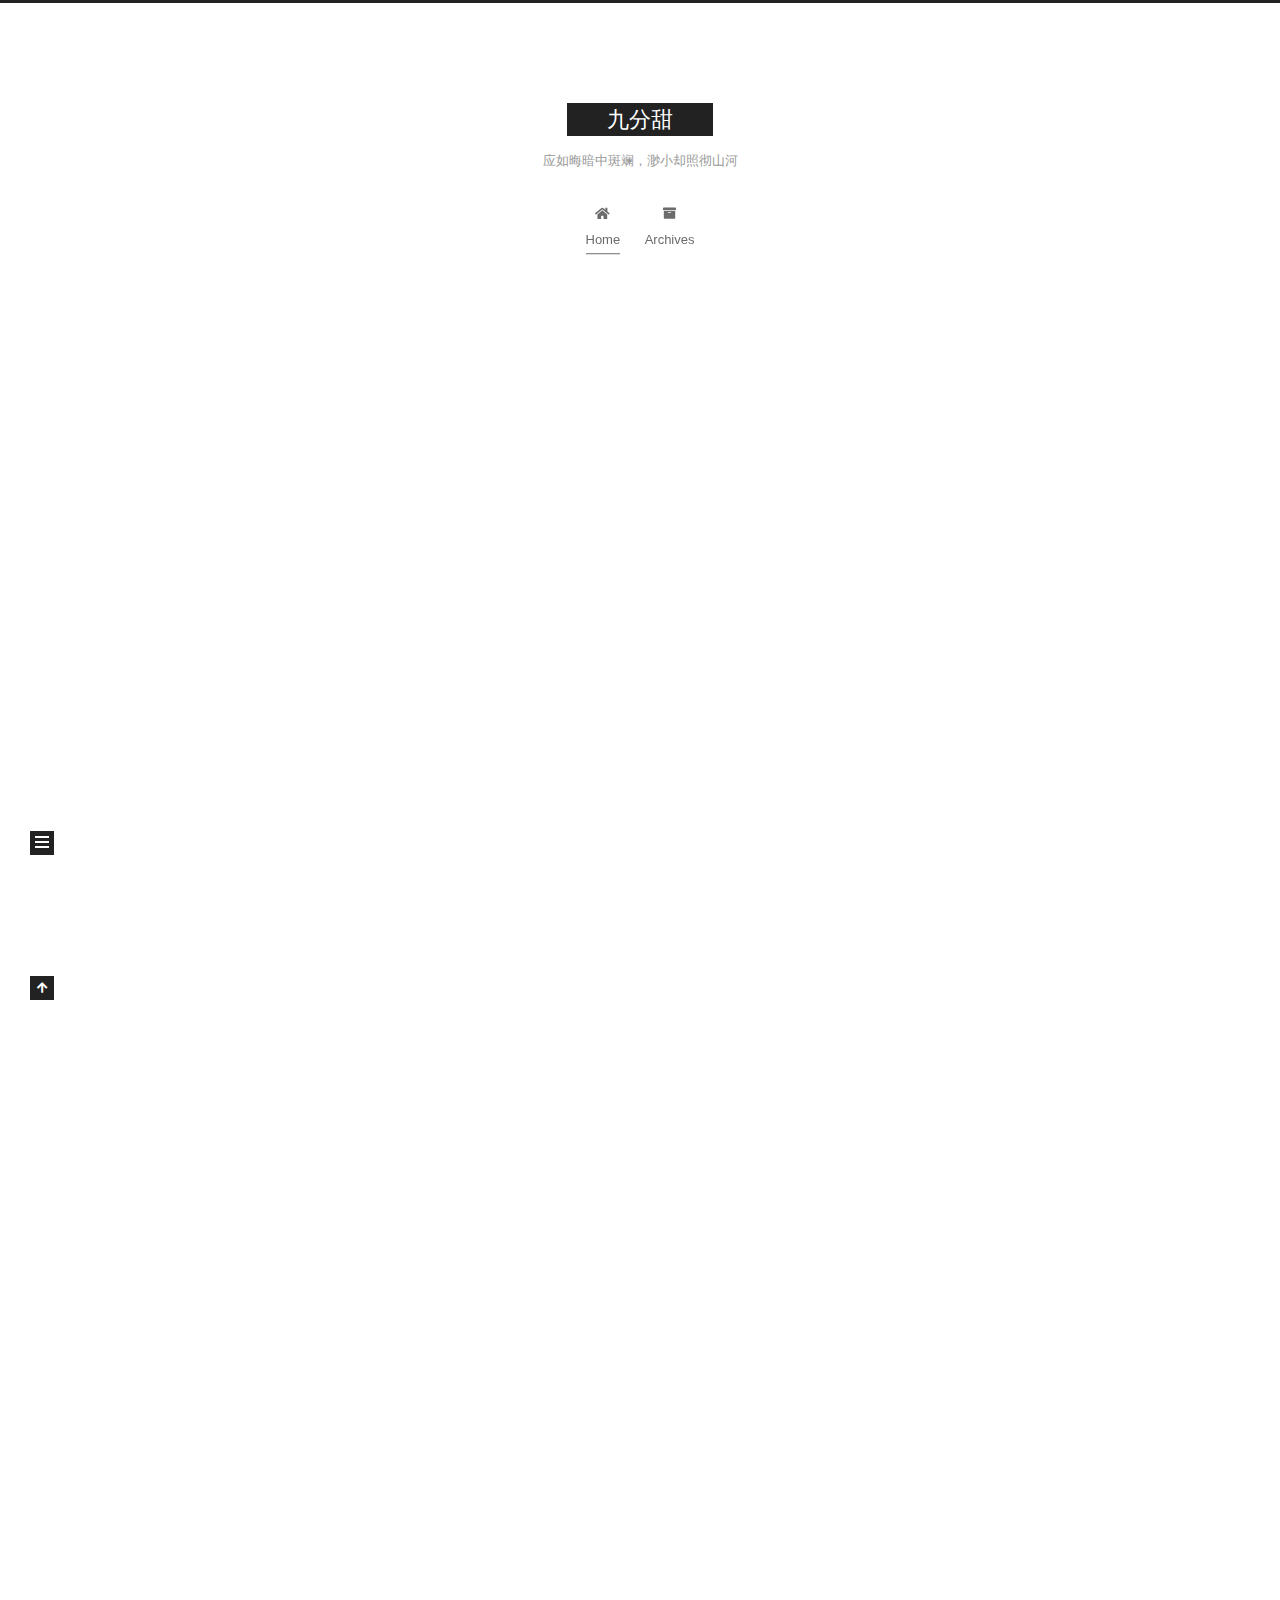
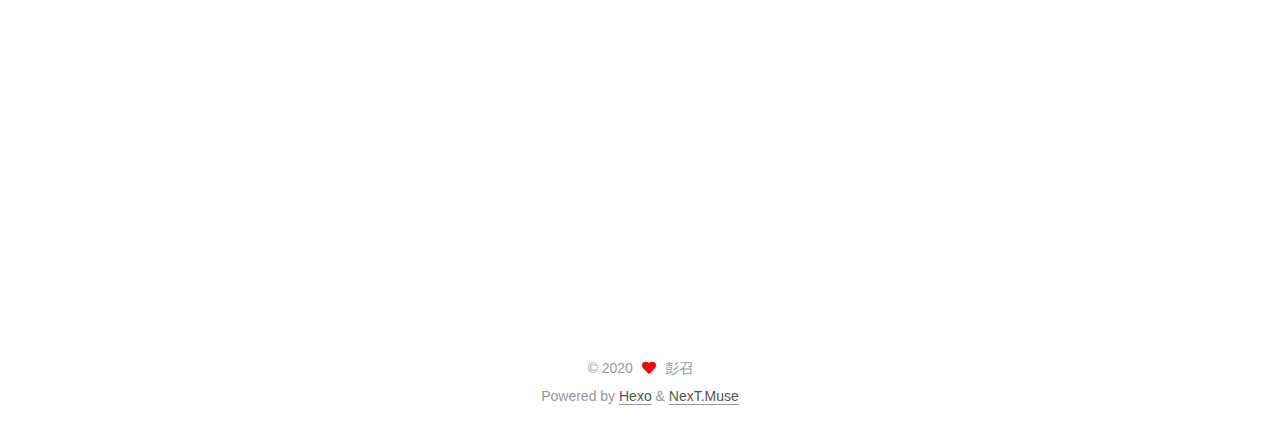
<file: index.html>
<!DOCTYPE html>
<html lang="en">
<head>
  <meta charset="UTF-8">
<meta name="viewport" content="width=device-width, initial-scale=1, maximum-scale=2">
<meta name="theme-color" content="#222">
<meta name="generator" content="Hexo 5.1.1">
  <link rel="apple-touch-icon" sizes="180x180" href="/images/apple-touch-icon-next.png">
  <link rel="icon" type="image/png" sizes="32x32" href="/images/favicon-32x32-next.png">
  <link rel="icon" type="image/png" sizes="16x16" href="/images/favicon-16x16-next.png">
  <link rel="mask-icon" href="/images/logo.svg" color="#222">

<link rel="stylesheet" href="/css/main.css">


<link rel="stylesheet" href="/lib/font-awesome/css/all.min.css">

<script id="hexo-configurations">
    var NexT = window.NexT || {};
    var CONFIG = {"hostname":"example.com","root":"/","scheme":"Muse","version":"7.8.0","exturl":false,"sidebar":{"position":"left","display":"post","padding":18,"offset":12,"onmobile":false},"copycode":{"enable":false,"show_result":false,"style":null},"back2top":{"enable":true,"sidebar":false,"scrollpercent":false},"bookmark":{"enable":false,"color":"#222","save":"auto"},"fancybox":false,"mediumzoom":false,"lazyload":false,"pangu":false,"comments":{"style":"tabs","active":null,"storage":true,"lazyload":false,"nav":null},"algolia":{"hits":{"per_page":10},"labels":{"input_placeholder":"Search for Posts","hits_empty":"We didn't find any results for the search: ${query}","hits_stats":"${hits} results found in ${time} ms"}},"localsearch":{"enable":false,"trigger":"auto","top_n_per_article":1,"unescape":false,"preload":false},"motion":{"enable":true,"async":false,"transition":{"post_block":"fadeIn","post_header":"slideDownIn","post_body":"slideDownIn","coll_header":"slideLeftIn","sidebar":"slideUpIn"}}};
  </script>

  <meta name="description" content="记录一生的所思所想 喜欢的文章 故事 还有那些努力的人儿">
<meta property="og:type" content="website">
<meta property="og:title" content="九分甜">
<meta property="og:url" content="http://example.com/index.html">
<meta property="og:site_name" content="九分甜">
<meta property="og:description" content="记录一生的所思所想 喜欢的文章 故事 还有那些努力的人儿">
<meta property="og:locale" content="en_US">
<meta property="article:author" content="彭召">
<meta property="article:tag" content="一直在思考活着的念想">
<meta name="twitter:card" content="summary">

<link rel="canonical" href="http://example.com/">


<script id="page-configurations">
  // https://hexo.io/docs/variables.html
  CONFIG.page = {
    sidebar: "",
    isHome : true,
    isPost : false,
    lang   : 'en'
  };
</script>

  <title>九分甜</title>
  






  <noscript>
  <style>
  .use-motion .brand,
  .use-motion .menu-item,
  .sidebar-inner,
  .use-motion .post-block,
  .use-motion .pagination,
  .use-motion .comments,
  .use-motion .post-header,
  .use-motion .post-body,
  .use-motion .collection-header { opacity: initial; }

  .use-motion .site-title,
  .use-motion .site-subtitle {
    opacity: initial;
    top: initial;
  }

  .use-motion .logo-line-before i { left: initial; }
  .use-motion .logo-line-after i { right: initial; }
  </style>
</noscript>

</head>

<body itemscope itemtype="http://schema.org/WebPage">
  <div class="container use-motion">
    <div class="headband"></div>

    <header class="header" itemscope itemtype="http://schema.org/WPHeader">
      <div class="header-inner"><div class="site-brand-container">
  <div class="site-nav-toggle">
    <div class="toggle" aria-label="Toggle navigation bar">
      <span class="toggle-line toggle-line-first"></span>
      <span class="toggle-line toggle-line-middle"></span>
      <span class="toggle-line toggle-line-last"></span>
    </div>
  </div>

  <div class="site-meta">

    <a href="/" class="brand" rel="start">
      <span class="logo-line-before"><i></i></span>
      <h1 class="site-title">九分甜</h1>
      <span class="logo-line-after"><i></i></span>
    </a>
      <p class="site-subtitle" itemprop="description">应如晦暗中斑斓，渺小却照彻山河</p>
  </div>

  <div class="site-nav-right">
    <div class="toggle popup-trigger">
    </div>
  </div>
</div>




<nav class="site-nav">
  <ul id="menu" class="main-menu menu">
        <li class="menu-item menu-item-home">

    <a href="/" rel="section"><i class="fa fa-home fa-fw"></i>Home</a>

  </li>
        <li class="menu-item menu-item-archives">

    <a href="/archives/" rel="section"><i class="fa fa-archive fa-fw"></i>Archives</a>

  </li>
  </ul>
</nav>




</div>
    </header>

    
  <div class="back-to-top">
    <i class="fa fa-arrow-up"></i>
    <span>0%</span>
  </div>


    <main class="main">
      <div class="main-inner">
        <div class="content-wrap">
          

          <div class="content index posts-expand">
            
      
  
  
  <article itemscope itemtype="http://schema.org/Article" class="post-block" lang="en">
    <link itemprop="mainEntityOfPage" href="http://example.com/2020/09/12/%E6%B4%BB%E7%9D%80%E2%80%9C/">

    <span hidden itemprop="author" itemscope itemtype="http://schema.org/Person">
      <meta itemprop="image" content="/images/avatar.gif">
      <meta itemprop="name" content="彭召">
      <meta itemprop="description" content="记录一生的所思所想 喜欢的文章 故事 还有那些努力的人儿">
    </span>

    <span hidden itemprop="publisher" itemscope itemtype="http://schema.org/Organization">
      <meta itemprop="name" content="九分甜">
    </span>
      <header class="post-header">
        <h2 class="post-title" itemprop="name headline">
          
            <a href="/2020/09/12/%E6%B4%BB%E7%9D%80%E2%80%9C/" class="post-title-link" itemprop="url">活着“</a>
        </h2>

        <div class="post-meta">
            <span class="post-meta-item">
              <span class="post-meta-item-icon">
                <i class="far fa-calendar"></i>
              </span>
              <span class="post-meta-item-text">Posted on</span>
              

              <time title="Created: 2020-09-12 14:29:33 / Modified: 14:43:19" itemprop="dateCreated datePublished" datetime="2020-09-12T14:29:33+08:00">2020-09-12</time>
            </span>

          

        </div>
      </header>

    
    
    
    <div class="post-body" itemprop="articleBody">

      
          <p>灵魂有的时候已经在这个世上死亡了</p>
<p>支撑我活下去的还有什么</p>
<p>亲情 爱情 ？</p>
<p>留恋什么</p>
<p>自己的道路为什么被别人指控着</p>
<p>没人能够了解你真实的状况</p>
<p>他们以为自己。。。</p>
<p>就这样吧</p>
<p>让大脑每天在死亡中寄生</p>
<p>没有朋友</p>
<p>忙还是要帮</p>
<p>不知为何</p>
<p>不为某一刻的事情而丧失你的死亡灵魂</p>
<p>前方还有未知的世界</p>
<p>不知什么时候生命就结束了</p>

      
    </div>

    
    
    
      <footer class="post-footer">
        <div class="post-eof"></div>
      </footer>
  </article>
  
  
  

      
  
  
  <article itemscope itemtype="http://schema.org/Article" class="post-block" lang="en">
    <link itemprop="mainEntityOfPage" href="http://example.com/2020/09/09/%E4%BD%A0%E7%90%86%E8%A7%A3%E4%BC%98%E7%A7%80%E7%9A%84%E5%AE%9A%E4%B9%89%E5%90%97%EF%BC%9F%E2%80%9C/">

    <span hidden itemprop="author" itemscope itemtype="http://schema.org/Person">
      <meta itemprop="image" content="/images/avatar.gif">
      <meta itemprop="name" content="彭召">
      <meta itemprop="description" content="记录一生的所思所想 喜欢的文章 故事 还有那些努力的人儿">
    </span>

    <span hidden itemprop="publisher" itemscope itemtype="http://schema.org/Organization">
      <meta itemprop="name" content="九分甜">
    </span>
      <header class="post-header">
        <h2 class="post-title" itemprop="name headline">
          
            <a href="/2020/09/09/%E4%BD%A0%E7%90%86%E8%A7%A3%E4%BC%98%E7%A7%80%E7%9A%84%E5%AE%9A%E4%B9%89%E5%90%97%EF%BC%9F%E2%80%9C/" class="post-title-link" itemprop="url">你理解优秀的定义吗？</a>
        </h2>

        <div class="post-meta">
            <span class="post-meta-item">
              <span class="post-meta-item-icon">
                <i class="far fa-calendar"></i>
              </span>
              <span class="post-meta-item-text">Posted on</span>
              

              <time title="Created: 2020-09-09 21:42:42 / Modified: 21:46:04" itemprop="dateCreated datePublished" datetime="2020-09-09T21:42:42+08:00">2020-09-09</time>
            </span>

          

        </div>
      </header>

    
    
    
    <div class="post-body" itemprop="articleBody">

      
          <p>##喜欢一个博主<br>    能谈一下你有喜欢的博主吗？<br>    你为什么喜欢她啊？<br>    她有什么值得你喜欢的？<br>    你知道哪些关于她的故事？<br>    你想成为她这样的人吗？<br>    你又是怎么做的那？<br>    你的方法是什么？</p>

      
    </div>

    
    
    
      <footer class="post-footer">
        <div class="post-eof"></div>
      </footer>
  </article>
  
  
  


  



          </div>
          

<script>
  window.addEventListener('tabs:register', () => {
    let { activeClass } = CONFIG.comments;
    if (CONFIG.comments.storage) {
      activeClass = localStorage.getItem('comments_active') || activeClass;
    }
    if (activeClass) {
      let activeTab = document.querySelector(`a[href="#comment-${activeClass}"]`);
      if (activeTab) {
        activeTab.click();
      }
    }
  });
  if (CONFIG.comments.storage) {
    window.addEventListener('tabs:click', event => {
      if (!event.target.matches('.tabs-comment .tab-content .tab-pane')) return;
      let commentClass = event.target.classList[1];
      localStorage.setItem('comments_active', commentClass);
    });
  }
</script>

        </div>
          
  
  <div class="toggle sidebar-toggle">
    <span class="toggle-line toggle-line-first"></span>
    <span class="toggle-line toggle-line-middle"></span>
    <span class="toggle-line toggle-line-last"></span>
  </div>

  <aside class="sidebar">
    <div class="sidebar-inner">

      <ul class="sidebar-nav motion-element">
        <li class="sidebar-nav-toc">
          Table of Contents
        </li>
        <li class="sidebar-nav-overview">
          Overview
        </li>
      </ul>

      <!--noindex-->
      <div class="post-toc-wrap sidebar-panel">
      </div>
      <!--/noindex-->

      <div class="site-overview-wrap sidebar-panel">
        <div class="site-author motion-element" itemprop="author" itemscope itemtype="http://schema.org/Person">
  <p class="site-author-name" itemprop="name">彭召</p>
  <div class="site-description" itemprop="description">记录一生的所思所想 喜欢的文章 故事 还有那些努力的人儿</div>
</div>
<div class="site-state-wrap motion-element">
  <nav class="site-state">
      <div class="site-state-item site-state-posts">
          <a href="/archives/">
        
          <span class="site-state-item-count">2</span>
          <span class="site-state-item-name">posts</span>
        </a>
      </div>
      <div class="site-state-item site-state-tags">
        <span class="site-state-item-count">1</span>
        <span class="site-state-item-name">tags</span>
      </div>
  </nav>
</div>



      </div>

    </div>
  </aside>
  <div id="sidebar-dimmer"></div>


      </div>
    </main>

    <footer class="footer">
      <div class="footer-inner">
        

        

<div class="copyright">
  
  &copy; 
  <span itemprop="copyrightYear">2020</span>
  <span class="with-love">
    <i class="fa fa-heart"></i>
  </span>
  <span class="author" itemprop="copyrightHolder">彭召</span>
</div>
  <div class="powered-by">Powered by <a href="https://hexo.io/" class="theme-link" rel="noopener" target="_blank">Hexo</a> & <a href="https://muse.theme-next.org/" class="theme-link" rel="noopener" target="_blank">NexT.Muse</a>
  </div>

        








      </div>
    </footer>
  </div>

  
  <script src="/lib/anime.min.js"></script>
  <script src="/lib/velocity/velocity.min.js"></script>
  <script src="/lib/velocity/velocity.ui.min.js"></script>

<script src="/js/utils.js"></script>

<script src="/js/motion.js"></script>


<script src="/js/schemes/muse.js"></script>


<script src="/js/next-boot.js"></script>




  















  

  

</body>
</html>
</file>
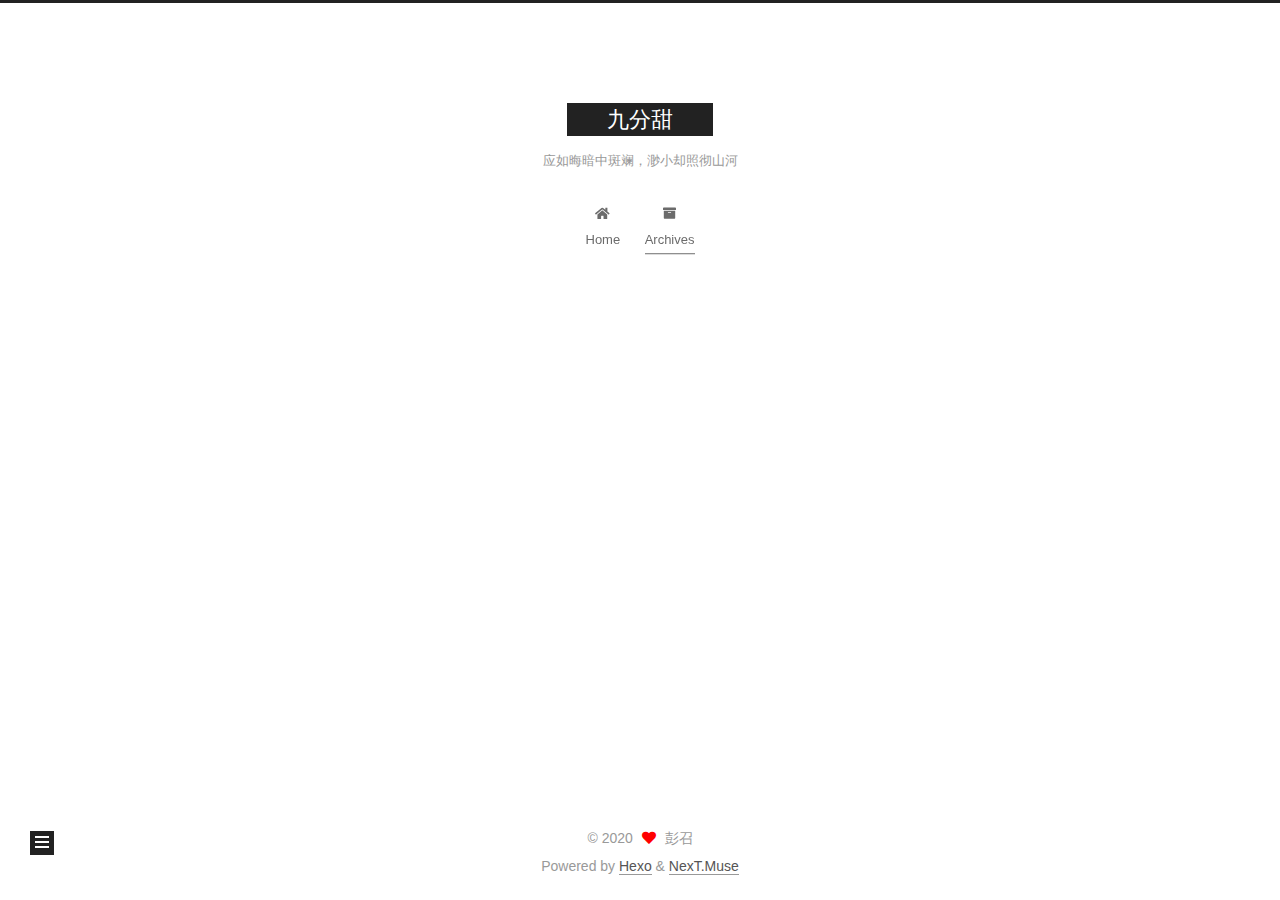
<file: archives/index.html>
<!DOCTYPE html>
<html lang="en">
<head>
  <meta charset="UTF-8">
<meta name="viewport" content="width=device-width, initial-scale=1, maximum-scale=2">
<meta name="theme-color" content="#222">
<meta name="generator" content="Hexo 5.1.1">
  <link rel="apple-touch-icon" sizes="180x180" href="/images/apple-touch-icon-next.png">
  <link rel="icon" type="image/png" sizes="32x32" href="/images/favicon-32x32-next.png">
  <link rel="icon" type="image/png" sizes="16x16" href="/images/favicon-16x16-next.png">
  <link rel="mask-icon" href="/images/logo.svg" color="#222">

<link rel="stylesheet" href="/css/main.css">


<link rel="stylesheet" href="/lib/font-awesome/css/all.min.css">

<script id="hexo-configurations">
    var NexT = window.NexT || {};
    var CONFIG = {"hostname":"example.com","root":"/","scheme":"Muse","version":"7.8.0","exturl":false,"sidebar":{"position":"left","display":"post","padding":18,"offset":12,"onmobile":false},"copycode":{"enable":false,"show_result":false,"style":null},"back2top":{"enable":true,"sidebar":false,"scrollpercent":false},"bookmark":{"enable":false,"color":"#222","save":"auto"},"fancybox":false,"mediumzoom":false,"lazyload":false,"pangu":false,"comments":{"style":"tabs","active":null,"storage":true,"lazyload":false,"nav":null},"algolia":{"hits":{"per_page":10},"labels":{"input_placeholder":"Search for Posts","hits_empty":"We didn't find any results for the search: ${query}","hits_stats":"${hits} results found in ${time} ms"}},"localsearch":{"enable":false,"trigger":"auto","top_n_per_article":1,"unescape":false,"preload":false},"motion":{"enable":true,"async":false,"transition":{"post_block":"fadeIn","post_header":"slideDownIn","post_body":"slideDownIn","coll_header":"slideLeftIn","sidebar":"slideUpIn"}}};
  </script>

  <meta name="description" content="记录一生的所思所想 喜欢的文章 故事 还有那些努力的人儿">
<meta property="og:type" content="website">
<meta property="og:title" content="九分甜">
<meta property="og:url" content="http://example.com/archives/index.html">
<meta property="og:site_name" content="九分甜">
<meta property="og:description" content="记录一生的所思所想 喜欢的文章 故事 还有那些努力的人儿">
<meta property="og:locale" content="en_US">
<meta property="article:author" content="彭召">
<meta property="article:tag" content="一直在思考活着的念想">
<meta name="twitter:card" content="summary">

<link rel="canonical" href="http://example.com/archives/">


<script id="page-configurations">
  // https://hexo.io/docs/variables.html
  CONFIG.page = {
    sidebar: "",
    isHome : false,
    isPost : false,
    lang   : 'en'
  };
</script>

  <title>Archive | 九分甜</title>
  






  <noscript>
  <style>
  .use-motion .brand,
  .use-motion .menu-item,
  .sidebar-inner,
  .use-motion .post-block,
  .use-motion .pagination,
  .use-motion .comments,
  .use-motion .post-header,
  .use-motion .post-body,
  .use-motion .collection-header { opacity: initial; }

  .use-motion .site-title,
  .use-motion .site-subtitle {
    opacity: initial;
    top: initial;
  }

  .use-motion .logo-line-before i { left: initial; }
  .use-motion .logo-line-after i { right: initial; }
  </style>
</noscript>

</head>

<body itemscope itemtype="http://schema.org/WebPage">
  <div class="container use-motion">
    <div class="headband"></div>

    <header class="header" itemscope itemtype="http://schema.org/WPHeader">
      <div class="header-inner"><div class="site-brand-container">
  <div class="site-nav-toggle">
    <div class="toggle" aria-label="Toggle navigation bar">
      <span class="toggle-line toggle-line-first"></span>
      <span class="toggle-line toggle-line-middle"></span>
      <span class="toggle-line toggle-line-last"></span>
    </div>
  </div>

  <div class="site-meta">

    <a href="/" class="brand" rel="start">
      <span class="logo-line-before"><i></i></span>
      <h1 class="site-title">九分甜</h1>
      <span class="logo-line-after"><i></i></span>
    </a>
      <p class="site-subtitle" itemprop="description">应如晦暗中斑斓，渺小却照彻山河</p>
  </div>

  <div class="site-nav-right">
    <div class="toggle popup-trigger">
    </div>
  </div>
</div>




<nav class="site-nav">
  <ul id="menu" class="main-menu menu">
        <li class="menu-item menu-item-home">

    <a href="/" rel="section"><i class="fa fa-home fa-fw"></i>Home</a>

  </li>
        <li class="menu-item menu-item-archives">

    <a href="/archives/" rel="section"><i class="fa fa-archive fa-fw"></i>Archives</a>

  </li>
  </ul>
</nav>




</div>
    </header>

    
  <div class="back-to-top">
    <i class="fa fa-arrow-up"></i>
    <span>0%</span>
  </div>


    <main class="main">
      <div class="main-inner">
        <div class="content-wrap">
          

          <div class="content archive">
            

  
  
  
  <div class="post-block">
    <div class="posts-collapse">
      <div class="collection-title">
        <span class="collection-header">Um..! 2 posts in total. Keep on posting.</span>
      </div>

      
    <div class="collection-year">
      <span class="collection-header">2020</span>
    </div>

  <article itemscope itemtype="http://schema.org/Article">
    <header class="post-header">

      <div class="post-meta">
        <time itemprop="dateCreated"
              datetime="2020-09-12T14:29:33+08:00"
              content="2020-09-12">
          09-12
        </time>
      </div>

      <div class="post-title">
          <a class="post-title-link" href="/2020/09/12/%E6%B4%BB%E7%9D%80%E2%80%9C/" itemprop="url">
            <span itemprop="name">活着“</span>
          </a>
      </div>

    </header>
  </article>

  <article itemscope itemtype="http://schema.org/Article">
    <header class="post-header">

      <div class="post-meta">
        <time itemprop="dateCreated"
              datetime="2020-09-09T21:42:42+08:00"
              content="2020-09-09">
          09-09
        </time>
      </div>

      <div class="post-title">
          <a class="post-title-link" href="/2020/09/09/%E4%BD%A0%E7%90%86%E8%A7%A3%E4%BC%98%E7%A7%80%E7%9A%84%E5%AE%9A%E4%B9%89%E5%90%97%EF%BC%9F%E2%80%9C/" itemprop="url">
            <span itemprop="name">你理解优秀的定义吗？</span>
          </a>
      </div>

    </header>
  </article>


    </div>
  </div>
  
  
  

  



          </div>
          

<script>
  window.addEventListener('tabs:register', () => {
    let { activeClass } = CONFIG.comments;
    if (CONFIG.comments.storage) {
      activeClass = localStorage.getItem('comments_active') || activeClass;
    }
    if (activeClass) {
      let activeTab = document.querySelector(`a[href="#comment-${activeClass}"]`);
      if (activeTab) {
        activeTab.click();
      }
    }
  });
  if (CONFIG.comments.storage) {
    window.addEventListener('tabs:click', event => {
      if (!event.target.matches('.tabs-comment .tab-content .tab-pane')) return;
      let commentClass = event.target.classList[1];
      localStorage.setItem('comments_active', commentClass);
    });
  }
</script>

        </div>
          
  
  <div class="toggle sidebar-toggle">
    <span class="toggle-line toggle-line-first"></span>
    <span class="toggle-line toggle-line-middle"></span>
    <span class="toggle-line toggle-line-last"></span>
  </div>

  <aside class="sidebar">
    <div class="sidebar-inner">

      <ul class="sidebar-nav motion-element">
        <li class="sidebar-nav-toc">
          Table of Contents
        </li>
        <li class="sidebar-nav-overview">
          Overview
        </li>
      </ul>

      <!--noindex-->
      <div class="post-toc-wrap sidebar-panel">
      </div>
      <!--/noindex-->

      <div class="site-overview-wrap sidebar-panel">
        <div class="site-author motion-element" itemprop="author" itemscope itemtype="http://schema.org/Person">
  <p class="site-author-name" itemprop="name">彭召</p>
  <div class="site-description" itemprop="description">记录一生的所思所想 喜欢的文章 故事 还有那些努力的人儿</div>
</div>
<div class="site-state-wrap motion-element">
  <nav class="site-state">
      <div class="site-state-item site-state-posts">
          <a href="/archives/">
        
          <span class="site-state-item-count">2</span>
          <span class="site-state-item-name">posts</span>
        </a>
      </div>
      <div class="site-state-item site-state-tags">
        <span class="site-state-item-count">1</span>
        <span class="site-state-item-name">tags</span>
      </div>
  </nav>
</div>



      </div>

    </div>
  </aside>
  <div id="sidebar-dimmer"></div>


      </div>
    </main>

    <footer class="footer">
      <div class="footer-inner">
        

        

<div class="copyright">
  
  &copy; 
  <span itemprop="copyrightYear">2020</span>
  <span class="with-love">
    <i class="fa fa-heart"></i>
  </span>
  <span class="author" itemprop="copyrightHolder">彭召</span>
</div>
  <div class="powered-by">Powered by <a href="https://hexo.io/" class="theme-link" rel="noopener" target="_blank">Hexo</a> & <a href="https://muse.theme-next.org/" class="theme-link" rel="noopener" target="_blank">NexT.Muse</a>
  </div>

        








      </div>
    </footer>
  </div>

  
  <script src="/lib/anime.min.js"></script>
  <script src="/lib/velocity/velocity.min.js"></script>
  <script src="/lib/velocity/velocity.ui.min.js"></script>

<script src="/js/utils.js"></script>

<script src="/js/motion.js"></script>


<script src="/js/schemes/muse.js"></script>


<script src="/js/next-boot.js"></script>




  















  

  

</body>
</html>
</file>
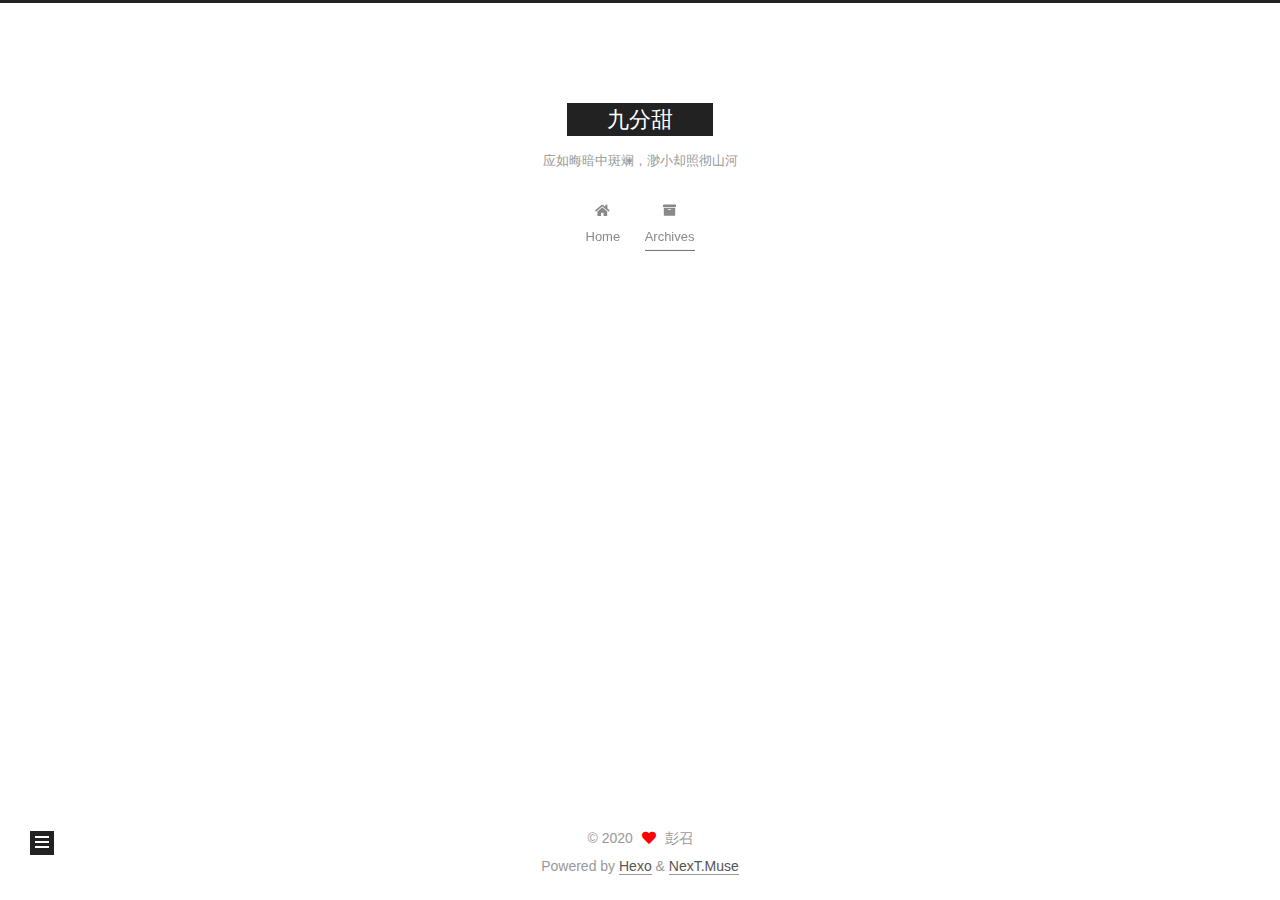
<file: archives/2020/index.html>
<!DOCTYPE html>
<html lang="en">
<head>
  <meta charset="UTF-8">
<meta name="viewport" content="width=device-width, initial-scale=1, maximum-scale=2">
<meta name="theme-color" content="#222">
<meta name="generator" content="Hexo 5.1.1">
  <link rel="apple-touch-icon" sizes="180x180" href="/images/apple-touch-icon-next.png">
  <link rel="icon" type="image/png" sizes="32x32" href="/images/favicon-32x32-next.png">
  <link rel="icon" type="image/png" sizes="16x16" href="/images/favicon-16x16-next.png">
  <link rel="mask-icon" href="/images/logo.svg" color="#222">

<link rel="stylesheet" href="/css/main.css">


<link rel="stylesheet" href="/lib/font-awesome/css/all.min.css">

<script id="hexo-configurations">
    var NexT = window.NexT || {};
    var CONFIG = {"hostname":"example.com","root":"/","scheme":"Muse","version":"7.8.0","exturl":false,"sidebar":{"position":"left","display":"post","padding":18,"offset":12,"onmobile":false},"copycode":{"enable":false,"show_result":false,"style":null},"back2top":{"enable":true,"sidebar":false,"scrollpercent":false},"bookmark":{"enable":false,"color":"#222","save":"auto"},"fancybox":false,"mediumzoom":false,"lazyload":false,"pangu":false,"comments":{"style":"tabs","active":null,"storage":true,"lazyload":false,"nav":null},"algolia":{"hits":{"per_page":10},"labels":{"input_placeholder":"Search for Posts","hits_empty":"We didn't find any results for the search: ${query}","hits_stats":"${hits} results found in ${time} ms"}},"localsearch":{"enable":false,"trigger":"auto","top_n_per_article":1,"unescape":false,"preload":false},"motion":{"enable":true,"async":false,"transition":{"post_block":"fadeIn","post_header":"slideDownIn","post_body":"slideDownIn","coll_header":"slideLeftIn","sidebar":"slideUpIn"}}};
  </script>

  <meta name="description" content="记录一生的所思所想 喜欢的文章 故事 还有那些努力的人儿">
<meta property="og:type" content="website">
<meta property="og:title" content="九分甜">
<meta property="og:url" content="http://example.com/archives/2020/index.html">
<meta property="og:site_name" content="九分甜">
<meta property="og:description" content="记录一生的所思所想 喜欢的文章 故事 还有那些努力的人儿">
<meta property="og:locale" content="en_US">
<meta property="article:author" content="彭召">
<meta property="article:tag" content="一直在思考活着的念想">
<meta name="twitter:card" content="summary">

<link rel="canonical" href="http://example.com/archives/2020/">


<script id="page-configurations">
  // https://hexo.io/docs/variables.html
  CONFIG.page = {
    sidebar: "",
    isHome : false,
    isPost : false,
    lang   : 'en'
  };
</script>

  <title>Archive | 九分甜</title>
  






  <noscript>
  <style>
  .use-motion .brand,
  .use-motion .menu-item,
  .sidebar-inner,
  .use-motion .post-block,
  .use-motion .pagination,
  .use-motion .comments,
  .use-motion .post-header,
  .use-motion .post-body,
  .use-motion .collection-header { opacity: initial; }

  .use-motion .site-title,
  .use-motion .site-subtitle {
    opacity: initial;
    top: initial;
  }

  .use-motion .logo-line-before i { left: initial; }
  .use-motion .logo-line-after i { right: initial; }
  </style>
</noscript>

</head>

<body itemscope itemtype="http://schema.org/WebPage">
  <div class="container use-motion">
    <div class="headband"></div>

    <header class="header" itemscope itemtype="http://schema.org/WPHeader">
      <div class="header-inner"><div class="site-brand-container">
  <div class="site-nav-toggle">
    <div class="toggle" aria-label="Toggle navigation bar">
      <span class="toggle-line toggle-line-first"></span>
      <span class="toggle-line toggle-line-middle"></span>
      <span class="toggle-line toggle-line-last"></span>
    </div>
  </div>

  <div class="site-meta">

    <a href="/" class="brand" rel="start">
      <span class="logo-line-before"><i></i></span>
      <h1 class="site-title">九分甜</h1>
      <span class="logo-line-after"><i></i></span>
    </a>
      <p class="site-subtitle" itemprop="description">应如晦暗中斑斓，渺小却照彻山河</p>
  </div>

  <div class="site-nav-right">
    <div class="toggle popup-trigger">
    </div>
  </div>
</div>




<nav class="site-nav">
  <ul id="menu" class="main-menu menu">
        <li class="menu-item menu-item-home">

    <a href="/" rel="section"><i class="fa fa-home fa-fw"></i>Home</a>

  </li>
        <li class="menu-item menu-item-archives">

    <a href="/archives/" rel="section"><i class="fa fa-archive fa-fw"></i>Archives</a>

  </li>
  </ul>
</nav>




</div>
    </header>

    
  <div class="back-to-top">
    <i class="fa fa-arrow-up"></i>
    <span>0%</span>
  </div>


    <main class="main">
      <div class="main-inner">
        <div class="content-wrap">
          

          <div class="content archive">
            

  
  
  
  <div class="post-block">
    <div class="posts-collapse">
      <div class="collection-title">
        <span class="collection-header">Um..! 2 posts in total. Keep on posting.</span>
      </div>

      
    <div class="collection-year">
      <span class="collection-header">2020</span>
    </div>

  <article itemscope itemtype="http://schema.org/Article">
    <header class="post-header">

      <div class="post-meta">
        <time itemprop="dateCreated"
              datetime="2020-09-12T14:29:33+08:00"
              content="2020-09-12">
          09-12
        </time>
      </div>

      <div class="post-title">
          <a class="post-title-link" href="/2020/09/12/%E6%B4%BB%E7%9D%80%E2%80%9C/" itemprop="url">
            <span itemprop="name">活着“</span>
          </a>
      </div>

    </header>
  </article>

  <article itemscope itemtype="http://schema.org/Article">
    <header class="post-header">

      <div class="post-meta">
        <time itemprop="dateCreated"
              datetime="2020-09-09T21:42:42+08:00"
              content="2020-09-09">
          09-09
        </time>
      </div>

      <div class="post-title">
          <a class="post-title-link" href="/2020/09/09/%E4%BD%A0%E7%90%86%E8%A7%A3%E4%BC%98%E7%A7%80%E7%9A%84%E5%AE%9A%E4%B9%89%E5%90%97%EF%BC%9F%E2%80%9C/" itemprop="url">
            <span itemprop="name">你理解优秀的定义吗？</span>
          </a>
      </div>

    </header>
  </article>


    </div>
  </div>
  
  
  

  



          </div>
          

<script>
  window.addEventListener('tabs:register', () => {
    let { activeClass } = CONFIG.comments;
    if (CONFIG.comments.storage) {
      activeClass = localStorage.getItem('comments_active') || activeClass;
    }
    if (activeClass) {
      let activeTab = document.querySelector(`a[href="#comment-${activeClass}"]`);
      if (activeTab) {
        activeTab.click();
      }
    }
  });
  if (CONFIG.comments.storage) {
    window.addEventListener('tabs:click', event => {
      if (!event.target.matches('.tabs-comment .tab-content .tab-pane')) return;
      let commentClass = event.target.classList[1];
      localStorage.setItem('comments_active', commentClass);
    });
  }
</script>

        </div>
          
  
  <div class="toggle sidebar-toggle">
    <span class="toggle-line toggle-line-first"></span>
    <span class="toggle-line toggle-line-middle"></span>
    <span class="toggle-line toggle-line-last"></span>
  </div>

  <aside class="sidebar">
    <div class="sidebar-inner">

      <ul class="sidebar-nav motion-element">
        <li class="sidebar-nav-toc">
          Table of Contents
        </li>
        <li class="sidebar-nav-overview">
          Overview
        </li>
      </ul>

      <!--noindex-->
      <div class="post-toc-wrap sidebar-panel">
      </div>
      <!--/noindex-->

      <div class="site-overview-wrap sidebar-panel">
        <div class="site-author motion-element" itemprop="author" itemscope itemtype="http://schema.org/Person">
  <p class="site-author-name" itemprop="name">彭召</p>
  <div class="site-description" itemprop="description">记录一生的所思所想 喜欢的文章 故事 还有那些努力的人儿</div>
</div>
<div class="site-state-wrap motion-element">
  <nav class="site-state">
      <div class="site-state-item site-state-posts">
          <a href="/archives/">
        
          <span class="site-state-item-count">2</span>
          <span class="site-state-item-name">posts</span>
        </a>
      </div>
      <div class="site-state-item site-state-tags">
        <span class="site-state-item-count">1</span>
        <span class="site-state-item-name">tags</span>
      </div>
  </nav>
</div>



      </div>

    </div>
  </aside>
  <div id="sidebar-dimmer"></div>


      </div>
    </main>

    <footer class="footer">
      <div class="footer-inner">
        

        

<div class="copyright">
  
  &copy; 
  <span itemprop="copyrightYear">2020</span>
  <span class="with-love">
    <i class="fa fa-heart"></i>
  </span>
  <span class="author" itemprop="copyrightHolder">彭召</span>
</div>
  <div class="powered-by">Powered by <a href="https://hexo.io/" class="theme-link" rel="noopener" target="_blank">Hexo</a> & <a href="https://muse.theme-next.org/" class="theme-link" rel="noopener" target="_blank">NexT.Muse</a>
  </div>

        








      </div>
    </footer>
  </div>

  
  <script src="/lib/anime.min.js"></script>
  <script src="/lib/velocity/velocity.min.js"></script>
  <script src="/lib/velocity/velocity.ui.min.js"></script>

<script src="/js/utils.js"></script>

<script src="/js/motion.js"></script>


<script src="/js/schemes/muse.js"></script>


<script src="/js/next-boot.js"></script>




  















  

  

</body>
</html>
</file>
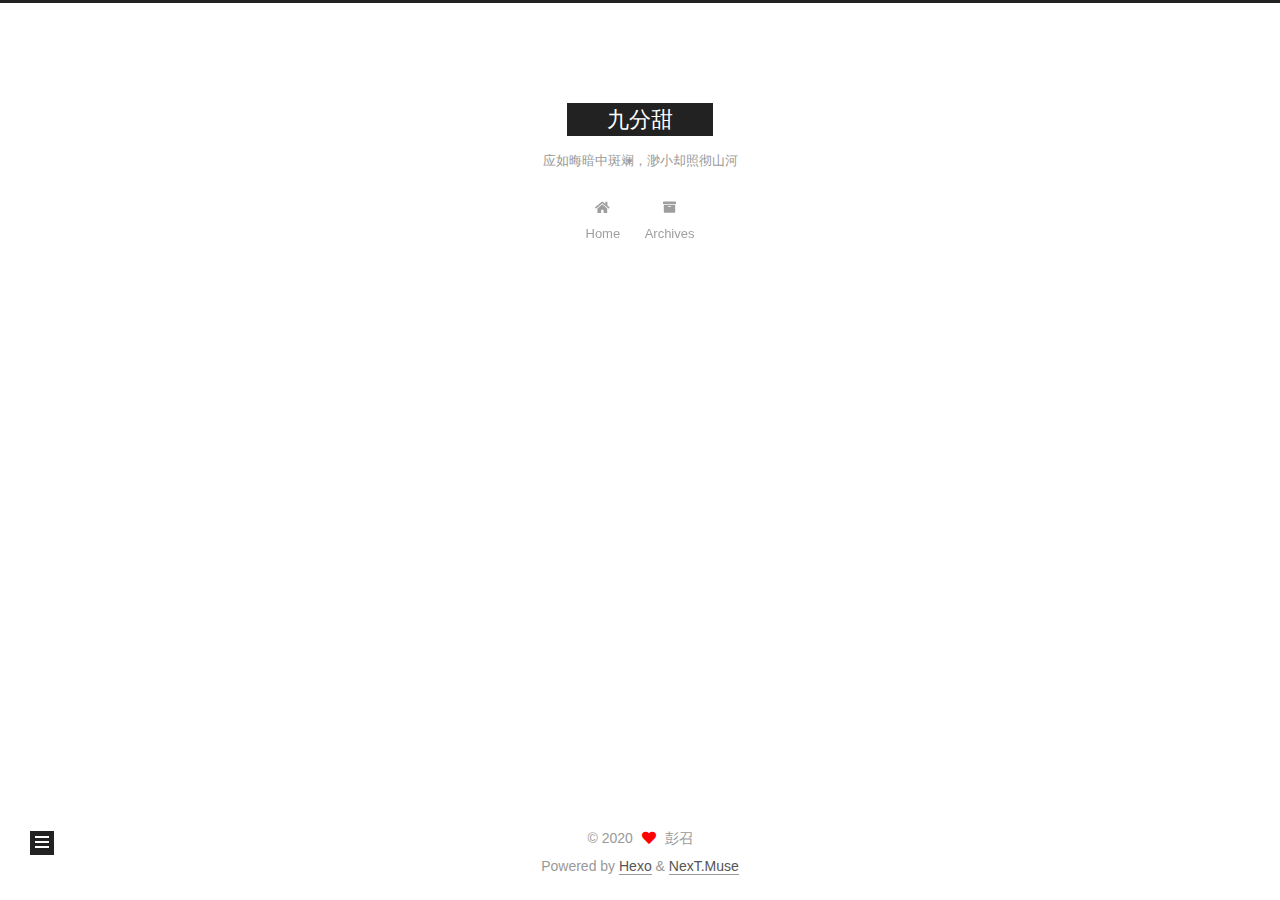
<file: tags/blog/index.html>
<!DOCTYPE html>
<html lang="en">
<head>
  <meta charset="UTF-8">
<meta name="viewport" content="width=device-width, initial-scale=1, maximum-scale=2">
<meta name="theme-color" content="#222">
<meta name="generator" content="Hexo 5.1.1">
  <link rel="apple-touch-icon" sizes="180x180" href="/images/apple-touch-icon-next.png">
  <link rel="icon" type="image/png" sizes="32x32" href="/images/favicon-32x32-next.png">
  <link rel="icon" type="image/png" sizes="16x16" href="/images/favicon-16x16-next.png">
  <link rel="mask-icon" href="/images/logo.svg" color="#222">

<link rel="stylesheet" href="/css/main.css">


<link rel="stylesheet" href="/lib/font-awesome/css/all.min.css">

<script id="hexo-configurations">
    var NexT = window.NexT || {};
    var CONFIG = {"hostname":"example.com","root":"/","scheme":"Muse","version":"7.8.0","exturl":false,"sidebar":{"position":"left","display":"post","padding":18,"offset":12,"onmobile":false},"copycode":{"enable":false,"show_result":false,"style":null},"back2top":{"enable":true,"sidebar":false,"scrollpercent":false},"bookmark":{"enable":false,"color":"#222","save":"auto"},"fancybox":false,"mediumzoom":false,"lazyload":false,"pangu":false,"comments":{"style":"tabs","active":null,"storage":true,"lazyload":false,"nav":null},"algolia":{"hits":{"per_page":10},"labels":{"input_placeholder":"Search for Posts","hits_empty":"We didn't find any results for the search: ${query}","hits_stats":"${hits} results found in ${time} ms"}},"localsearch":{"enable":false,"trigger":"auto","top_n_per_article":1,"unescape":false,"preload":false},"motion":{"enable":true,"async":false,"transition":{"post_block":"fadeIn","post_header":"slideDownIn","post_body":"slideDownIn","coll_header":"slideLeftIn","sidebar":"slideUpIn"}}};
  </script>

  <meta name="description" content="记录一生的所思所想 喜欢的文章 故事 还有那些努力的人儿">
<meta property="og:type" content="website">
<meta property="og:title" content="九分甜">
<meta property="og:url" content="http://example.com/tags/blog/index.html">
<meta property="og:site_name" content="九分甜">
<meta property="og:description" content="记录一生的所思所想 喜欢的文章 故事 还有那些努力的人儿">
<meta property="og:locale" content="en_US">
<meta property="article:author" content="彭召">
<meta property="article:tag" content="一直在思考活着的念想">
<meta name="twitter:card" content="summary">

<link rel="canonical" href="http://example.com/tags/blog/">


<script id="page-configurations">
  // https://hexo.io/docs/variables.html
  CONFIG.page = {
    sidebar: "",
    isHome : false,
    isPost : false,
    lang   : 'en'
  };
</script>

  <title>Tag: blog | 九分甜</title>
  






  <noscript>
  <style>
  .use-motion .brand,
  .use-motion .menu-item,
  .sidebar-inner,
  .use-motion .post-block,
  .use-motion .pagination,
  .use-motion .comments,
  .use-motion .post-header,
  .use-motion .post-body,
  .use-motion .collection-header { opacity: initial; }

  .use-motion .site-title,
  .use-motion .site-subtitle {
    opacity: initial;
    top: initial;
  }

  .use-motion .logo-line-before i { left: initial; }
  .use-motion .logo-line-after i { right: initial; }
  </style>
</noscript>

</head>

<body itemscope itemtype="http://schema.org/WebPage">
  <div class="container use-motion">
    <div class="headband"></div>

    <header class="header" itemscope itemtype="http://schema.org/WPHeader">
      <div class="header-inner"><div class="site-brand-container">
  <div class="site-nav-toggle">
    <div class="toggle" aria-label="Toggle navigation bar">
      <span class="toggle-line toggle-line-first"></span>
      <span class="toggle-line toggle-line-middle"></span>
      <span class="toggle-line toggle-line-last"></span>
    </div>
  </div>

  <div class="site-meta">

    <a href="/" class="brand" rel="start">
      <span class="logo-line-before"><i></i></span>
      <h1 class="site-title">九分甜</h1>
      <span class="logo-line-after"><i></i></span>
    </a>
      <p class="site-subtitle" itemprop="description">应如晦暗中斑斓，渺小却照彻山河</p>
  </div>

  <div class="site-nav-right">
    <div class="toggle popup-trigger">
    </div>
  </div>
</div>




<nav class="site-nav">
  <ul id="menu" class="main-menu menu">
        <li class="menu-item menu-item-home">

    <a href="/" rel="section"><i class="fa fa-home fa-fw"></i>Home</a>

  </li>
        <li class="menu-item menu-item-archives">

    <a href="/archives/" rel="section"><i class="fa fa-archive fa-fw"></i>Archives</a>

  </li>
  </ul>
</nav>




</div>
    </header>

    
  <div class="back-to-top">
    <i class="fa fa-arrow-up"></i>
    <span>0%</span>
  </div>


    <main class="main">
      <div class="main-inner">
        <div class="content-wrap">
          

          <div class="content tag">
            

  
  
  
  <div class="post-block">
    <div class="posts-collapse">
      <div class="collection-title">
        <h2 class="collection-header">blog
          <small>Tag</small>
        </h2>
      </div>

      
    <div class="collection-year">
      <span class="collection-header">2020</span>
    </div>

  <article itemscope itemtype="http://schema.org/Article">
    <header class="post-header">

      <div class="post-meta">
        <time itemprop="dateCreated"
              datetime="2020-09-09T21:42:42+08:00"
              content="2020-09-09">
          09-09
        </time>
      </div>

      <div class="post-title">
          <a class="post-title-link" href="/2020/09/09/%E4%BD%A0%E7%90%86%E8%A7%A3%E4%BC%98%E7%A7%80%E7%9A%84%E5%AE%9A%E4%B9%89%E5%90%97%EF%BC%9F%E2%80%9C/" itemprop="url">
            <span itemprop="name">你理解优秀的定义吗？</span>
          </a>
      </div>

    </header>
  </article>

    </div>
  </div>
  
  
  

  



          </div>
          

<script>
  window.addEventListener('tabs:register', () => {
    let { activeClass } = CONFIG.comments;
    if (CONFIG.comments.storage) {
      activeClass = localStorage.getItem('comments_active') || activeClass;
    }
    if (activeClass) {
      let activeTab = document.querySelector(`a[href="#comment-${activeClass}"]`);
      if (activeTab) {
        activeTab.click();
      }
    }
  });
  if (CONFIG.comments.storage) {
    window.addEventListener('tabs:click', event => {
      if (!event.target.matches('.tabs-comment .tab-content .tab-pane')) return;
      let commentClass = event.target.classList[1];
      localStorage.setItem('comments_active', commentClass);
    });
  }
</script>

        </div>
          
  
  <div class="toggle sidebar-toggle">
    <span class="toggle-line toggle-line-first"></span>
    <span class="toggle-line toggle-line-middle"></span>
    <span class="toggle-line toggle-line-last"></span>
  </div>

  <aside class="sidebar">
    <div class="sidebar-inner">

      <ul class="sidebar-nav motion-element">
        <li class="sidebar-nav-toc">
          Table of Contents
        </li>
        <li class="sidebar-nav-overview">
          Overview
        </li>
      </ul>

      <!--noindex-->
      <div class="post-toc-wrap sidebar-panel">
      </div>
      <!--/noindex-->

      <div class="site-overview-wrap sidebar-panel">
        <div class="site-author motion-element" itemprop="author" itemscope itemtype="http://schema.org/Person">
  <p class="site-author-name" itemprop="name">彭召</p>
  <div class="site-description" itemprop="description">记录一生的所思所想 喜欢的文章 故事 还有那些努力的人儿</div>
</div>
<div class="site-state-wrap motion-element">
  <nav class="site-state">
      <div class="site-state-item site-state-posts">
          <a href="/archives/">
        
          <span class="site-state-item-count">2</span>
          <span class="site-state-item-name">posts</span>
        </a>
      </div>
      <div class="site-state-item site-state-tags">
        <span class="site-state-item-count">1</span>
        <span class="site-state-item-name">tags</span>
      </div>
  </nav>
</div>



      </div>

    </div>
  </aside>
  <div id="sidebar-dimmer"></div>


      </div>
    </main>

    <footer class="footer">
      <div class="footer-inner">
        

        

<div class="copyright">
  
  &copy; 
  <span itemprop="copyrightYear">2020</span>
  <span class="with-love">
    <i class="fa fa-heart"></i>
  </span>
  <span class="author" itemprop="copyrightHolder">彭召</span>
</div>
  <div class="powered-by">Powered by <a href="https://hexo.io/" class="theme-link" rel="noopener" target="_blank">Hexo</a> & <a href="https://muse.theme-next.org/" class="theme-link" rel="noopener" target="_blank">NexT.Muse</a>
  </div>

        








      </div>
    </footer>
  </div>

  
  <script src="/lib/anime.min.js"></script>
  <script src="/lib/velocity/velocity.min.js"></script>
  <script src="/lib/velocity/velocity.ui.min.js"></script>

<script src="/js/utils.js"></script>

<script src="/js/motion.js"></script>


<script src="/js/schemes/muse.js"></script>


<script src="/js/next-boot.js"></script>




  















  

  

</body>
</html>
</file>
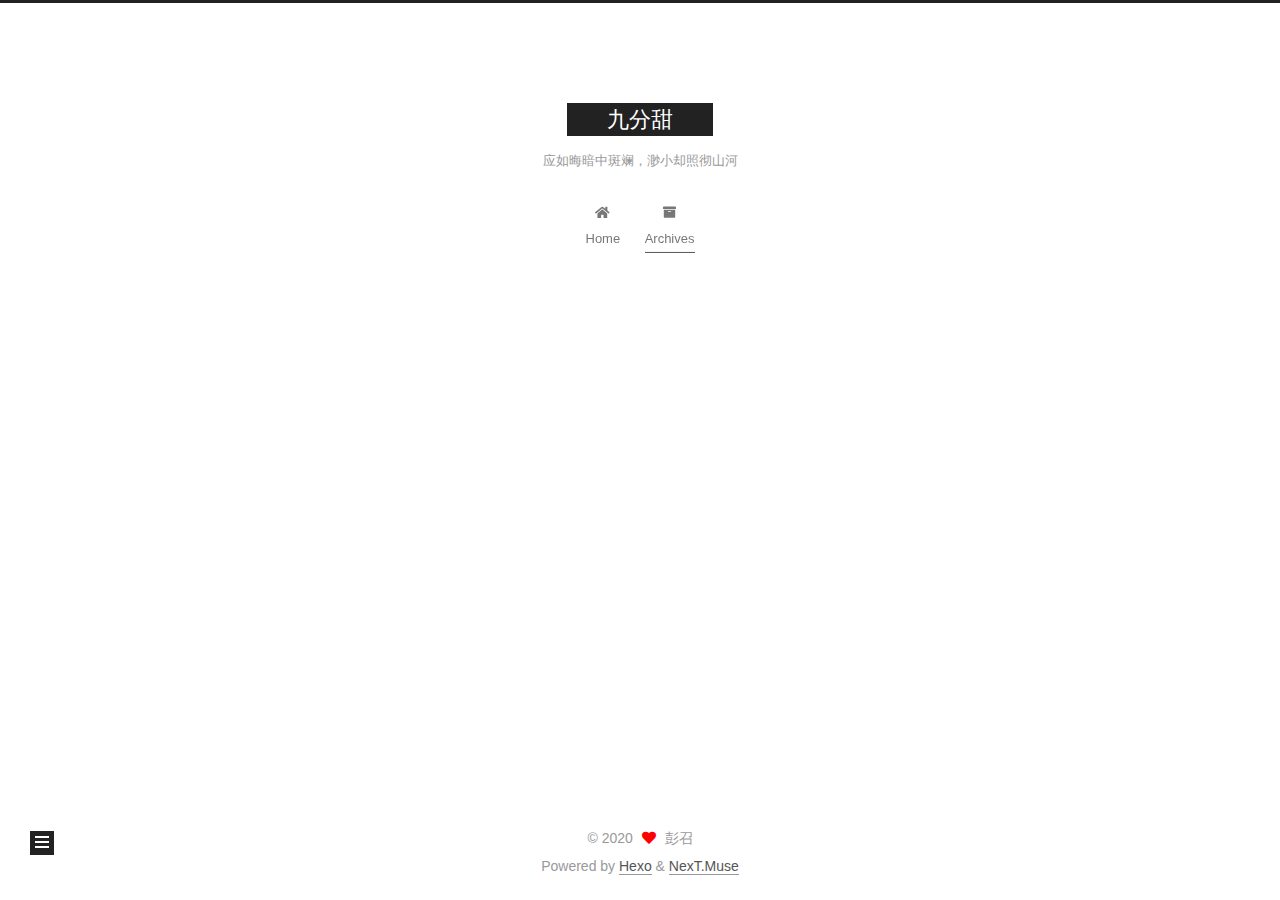
<file: archives/2020/09/index.html>
<!DOCTYPE html>
<html lang="en">
<head>
  <meta charset="UTF-8">
<meta name="viewport" content="width=device-width, initial-scale=1, maximum-scale=2">
<meta name="theme-color" content="#222">
<meta name="generator" content="Hexo 5.1.1">
  <link rel="apple-touch-icon" sizes="180x180" href="/images/apple-touch-icon-next.png">
  <link rel="icon" type="image/png" sizes="32x32" href="/images/favicon-32x32-next.png">
  <link rel="icon" type="image/png" sizes="16x16" href="/images/favicon-16x16-next.png">
  <link rel="mask-icon" href="/images/logo.svg" color="#222">

<link rel="stylesheet" href="/css/main.css">


<link rel="stylesheet" href="/lib/font-awesome/css/all.min.css">

<script id="hexo-configurations">
    var NexT = window.NexT || {};
    var CONFIG = {"hostname":"example.com","root":"/","scheme":"Muse","version":"7.8.0","exturl":false,"sidebar":{"position":"left","display":"post","padding":18,"offset":12,"onmobile":false},"copycode":{"enable":false,"show_result":false,"style":null},"back2top":{"enable":true,"sidebar":false,"scrollpercent":false},"bookmark":{"enable":false,"color":"#222","save":"auto"},"fancybox":false,"mediumzoom":false,"lazyload":false,"pangu":false,"comments":{"style":"tabs","active":null,"storage":true,"lazyload":false,"nav":null},"algolia":{"hits":{"per_page":10},"labels":{"input_placeholder":"Search for Posts","hits_empty":"We didn't find any results for the search: ${query}","hits_stats":"${hits} results found in ${time} ms"}},"localsearch":{"enable":false,"trigger":"auto","top_n_per_article":1,"unescape":false,"preload":false},"motion":{"enable":true,"async":false,"transition":{"post_block":"fadeIn","post_header":"slideDownIn","post_body":"slideDownIn","coll_header":"slideLeftIn","sidebar":"slideUpIn"}}};
  </script>

  <meta name="description" content="记录一生的所思所想 喜欢的文章 故事 还有那些努力的人儿">
<meta property="og:type" content="website">
<meta property="og:title" content="九分甜">
<meta property="og:url" content="http://example.com/archives/2020/09/index.html">
<meta property="og:site_name" content="九分甜">
<meta property="og:description" content="记录一生的所思所想 喜欢的文章 故事 还有那些努力的人儿">
<meta property="og:locale" content="en_US">
<meta property="article:author" content="彭召">
<meta property="article:tag" content="一直在思考活着的念想">
<meta name="twitter:card" content="summary">

<link rel="canonical" href="http://example.com/archives/2020/09/">


<script id="page-configurations">
  // https://hexo.io/docs/variables.html
  CONFIG.page = {
    sidebar: "",
    isHome : false,
    isPost : false,
    lang   : 'en'
  };
</script>

  <title>Archive | 九分甜</title>
  






  <noscript>
  <style>
  .use-motion .brand,
  .use-motion .menu-item,
  .sidebar-inner,
  .use-motion .post-block,
  .use-motion .pagination,
  .use-motion .comments,
  .use-motion .post-header,
  .use-motion .post-body,
  .use-motion .collection-header { opacity: initial; }

  .use-motion .site-title,
  .use-motion .site-subtitle {
    opacity: initial;
    top: initial;
  }

  .use-motion .logo-line-before i { left: initial; }
  .use-motion .logo-line-after i { right: initial; }
  </style>
</noscript>

</head>

<body itemscope itemtype="http://schema.org/WebPage">
  <div class="container use-motion">
    <div class="headband"></div>

    <header class="header" itemscope itemtype="http://schema.org/WPHeader">
      <div class="header-inner"><div class="site-brand-container">
  <div class="site-nav-toggle">
    <div class="toggle" aria-label="Toggle navigation bar">
      <span class="toggle-line toggle-line-first"></span>
      <span class="toggle-line toggle-line-middle"></span>
      <span class="toggle-line toggle-line-last"></span>
    </div>
  </div>

  <div class="site-meta">

    <a href="/" class="brand" rel="start">
      <span class="logo-line-before"><i></i></span>
      <h1 class="site-title">九分甜</h1>
      <span class="logo-line-after"><i></i></span>
    </a>
      <p class="site-subtitle" itemprop="description">应如晦暗中斑斓，渺小却照彻山河</p>
  </div>

  <div class="site-nav-right">
    <div class="toggle popup-trigger">
    </div>
  </div>
</div>




<nav class="site-nav">
  <ul id="menu" class="main-menu menu">
        <li class="menu-item menu-item-home">

    <a href="/" rel="section"><i class="fa fa-home fa-fw"></i>Home</a>

  </li>
        <li class="menu-item menu-item-archives">

    <a href="/archives/" rel="section"><i class="fa fa-archive fa-fw"></i>Archives</a>

  </li>
  </ul>
</nav>




</div>
    </header>

    
  <div class="back-to-top">
    <i class="fa fa-arrow-up"></i>
    <span>0%</span>
  </div>


    <main class="main">
      <div class="main-inner">
        <div class="content-wrap">
          

          <div class="content archive">
            

  
  
  
  <div class="post-block">
    <div class="posts-collapse">
      <div class="collection-title">
        <span class="collection-header">Um..! 1 post. Keep on posting.</span>
      </div>

      
    <div class="collection-year">
      <span class="collection-header">2020</span>
    </div>

  <article itemscope itemtype="http://schema.org/Article">
    <header class="post-header">

      <div class="post-meta">
        <time itemprop="dateCreated"
              datetime="2020-09-09T21:42:42+08:00"
              content="2020-09-09">
          09-09
        </time>
      </div>

      <div class="post-title">
          <a class="post-title-link" href="/2020/09/09/%E4%BD%A0%E7%90%86%E8%A7%A3%E4%BC%98%E7%A7%80%E7%9A%84%E5%AE%9A%E4%B9%89%E5%90%97%EF%BC%9F%E2%80%9C/" itemprop="url">
            <span itemprop="name">你理解优秀的定义吗？</span>
          </a>
      </div>

    </header>
  </article>


    </div>
  </div>
  
  
  

  



          </div>
          

<script>
  window.addEventListener('tabs:register', () => {
    let { activeClass } = CONFIG.comments;
    if (CONFIG.comments.storage) {
      activeClass = localStorage.getItem('comments_active') || activeClass;
    }
    if (activeClass) {
      let activeTab = document.querySelector(`a[href="#comment-${activeClass}"]`);
      if (activeTab) {
        activeTab.click();
      }
    }
  });
  if (CONFIG.comments.storage) {
    window.addEventListener('tabs:click', event => {
      if (!event.target.matches('.tabs-comment .tab-content .tab-pane')) return;
      let commentClass = event.target.classList[1];
      localStorage.setItem('comments_active', commentClass);
    });
  }
</script>

        </div>
          
  
  <div class="toggle sidebar-toggle">
    <span class="toggle-line toggle-line-first"></span>
    <span class="toggle-line toggle-line-middle"></span>
    <span class="toggle-line toggle-line-last"></span>
  </div>

  <aside class="sidebar">
    <div class="sidebar-inner">

      <ul class="sidebar-nav motion-element">
        <li class="sidebar-nav-toc">
          Table of Contents
        </li>
        <li class="sidebar-nav-overview">
          Overview
        </li>
      </ul>

      <!--noindex-->
      <div class="post-toc-wrap sidebar-panel">
      </div>
      <!--/noindex-->

      <div class="site-overview-wrap sidebar-panel">
        <div class="site-author motion-element" itemprop="author" itemscope itemtype="http://schema.org/Person">
  <p class="site-author-name" itemprop="name">彭召</p>
  <div class="site-description" itemprop="description">记录一生的所思所想 喜欢的文章 故事 还有那些努力的人儿</div>
</div>
<div class="site-state-wrap motion-element">
  <nav class="site-state">
      <div class="site-state-item site-state-posts">
          <a href="/archives/">
        
          <span class="site-state-item-count">1</span>
          <span class="site-state-item-name">posts</span>
        </a>
      </div>
      <div class="site-state-item site-state-tags">
        <span class="site-state-item-count">1</span>
        <span class="site-state-item-name">tags</span>
      </div>
  </nav>
</div>



      </div>

    </div>
  </aside>
  <div id="sidebar-dimmer"></div>


      </div>
    </main>

    <footer class="footer">
      <div class="footer-inner">
        

        

<div class="copyright">
  
  &copy; 
  <span itemprop="copyrightYear">2020</span>
  <span class="with-love">
    <i class="fa fa-heart"></i>
  </span>
  <span class="author" itemprop="copyrightHolder">彭召</span>
</div>
  <div class="powered-by">Powered by <a href="https://hexo.io/" class="theme-link" rel="noopener" target="_blank">Hexo</a> & <a href="https://muse.theme-next.org/" class="theme-link" rel="noopener" target="_blank">NexT.Muse</a>
  </div>

        








      </div>
    </footer>
  </div>

  
  <script src="/lib/anime.min.js"></script>
  <script src="/lib/velocity/velocity.min.js"></script>
  <script src="/lib/velocity/velocity.ui.min.js"></script>

<script src="/js/utils.js"></script>

<script src="/js/motion.js"></script>


<script src="/js/schemes/muse.js"></script>


<script src="/js/next-boot.js"></script>




  















  

  

</body>
</html>
</file>
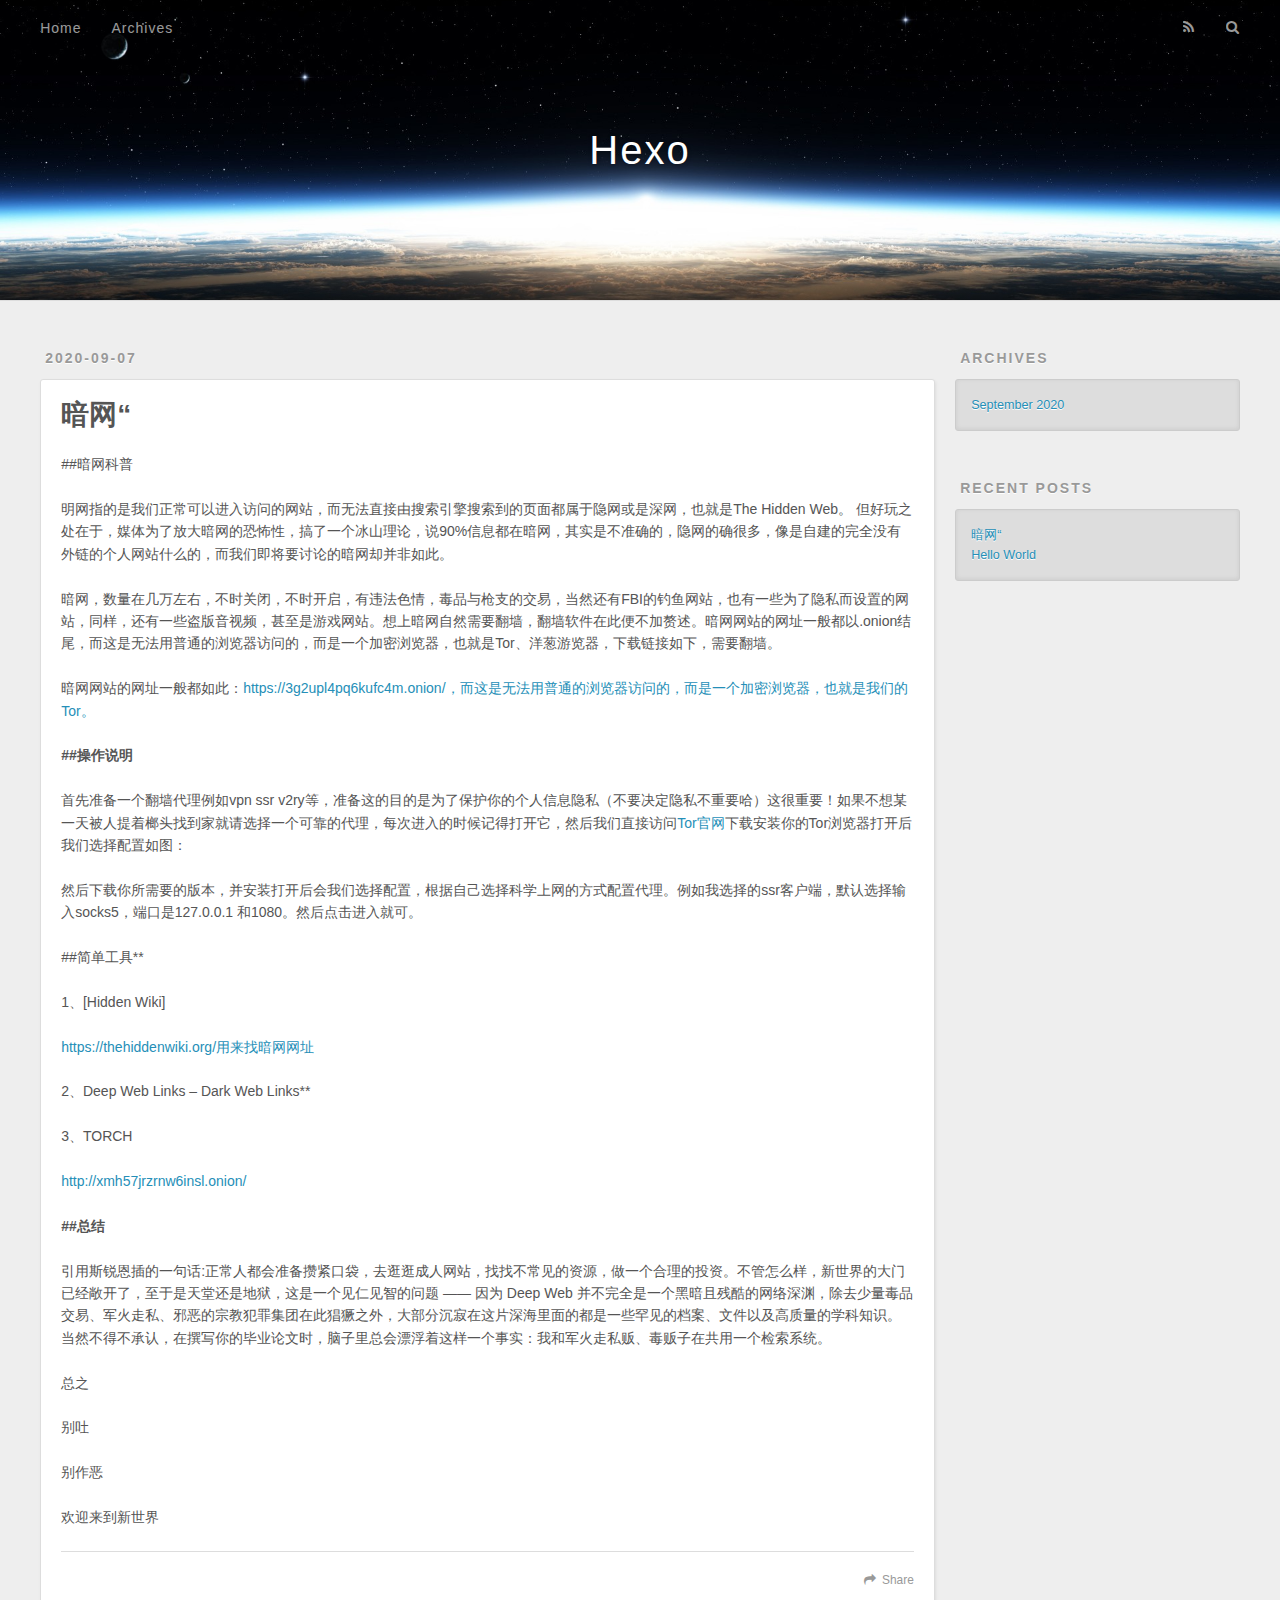
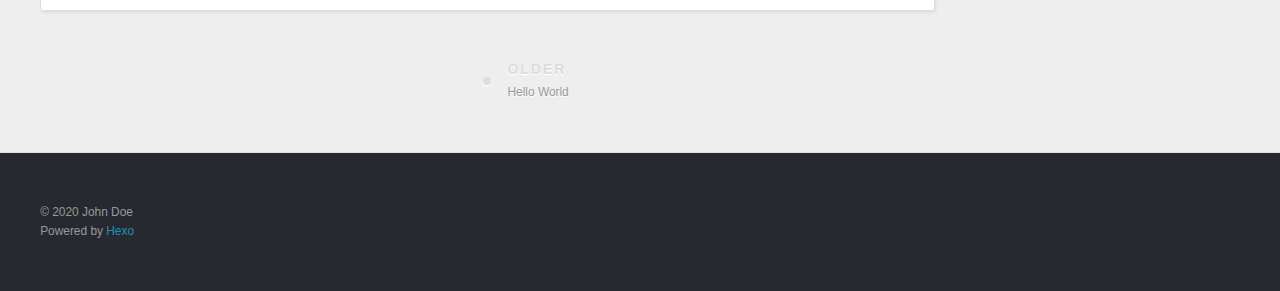
<file: 2020/09/07/暗网“/index.html>
<!DOCTYPE html>
<html>
<head>
  <meta charset="utf-8">
  

  
  <title>暗网“ | Hexo</title>
  <meta name="viewport" content="width=device-width, initial-scale=1, maximum-scale=1">
  <meta name="description" content="##暗网科普 明网指的是我们正常可以进入访问的网站，而无法直接由搜索引擎搜索到的页面都属于隐网或是深网，也就是The Hidden Web。 但好玩之处在于，媒体为了放大暗网的恐怖性，搞了一个冰山理论，说90%信息都在暗网，其实是不准确的，隐网的确很多，像是自建的完全没有外链的个人网站什么的，而我们即将要讨论的暗网却并非如此。 暗网，数量在几万左右，不时关闭，不时开启，有违法色情，毒品与枪支的交易">
<meta property="og:type" content="article">
<meta property="og:title" content="暗网“">
<meta property="og:url" content="http://example.com/2020/09/07/%E6%9A%97%E7%BD%91%E2%80%9C/index.html">
<meta property="og:site_name" content="Hexo">
<meta property="og:description" content="##暗网科普 明网指的是我们正常可以进入访问的网站，而无法直接由搜索引擎搜索到的页面都属于隐网或是深网，也就是The Hidden Web。 但好玩之处在于，媒体为了放大暗网的恐怖性，搞了一个冰山理论，说90%信息都在暗网，其实是不准确的，隐网的确很多，像是自建的完全没有外链的个人网站什么的，而我们即将要讨论的暗网却并非如此。 暗网，数量在几万左右，不时关闭，不时开启，有违法色情，毒品与枪支的交易">
<meta property="og:locale" content="en_US">
<meta property="article:published_time" content="2020-09-07T06:26:04.000Z">
<meta property="article:modified_time" content="2020-09-07T06:27:36.703Z">
<meta property="article:author" content="John Doe">
<meta name="twitter:card" content="summary">
  
    <link rel="alternate" href="/atom.xml" title="Hexo" type="application/atom+xml">
  
  
    <link rel="icon" href="/favicon.png">
  
  
    <link href="//fonts.googleapis.com/css?family=Source+Code+Pro" rel="stylesheet" type="text/css">
  
  
<link rel="stylesheet" href="/css/style.css">

<meta name="generator" content="Hexo 5.1.1"></head>

<body>
  <div id="container">
    <div id="wrap">
      <header id="header">
  <div id="banner"></div>
  <div id="header-outer" class="outer">
    <div id="header-title" class="inner">
      <h1 id="logo-wrap">
        <a href="/" id="logo">Hexo</a>
      </h1>
      
    </div>
    <div id="header-inner" class="inner">
      <nav id="main-nav">
        <a id="main-nav-toggle" class="nav-icon"></a>
        
          <a class="main-nav-link" href="/">Home</a>
        
          <a class="main-nav-link" href="/archives">Archives</a>
        
      </nav>
      <nav id="sub-nav">
        
          <a id="nav-rss-link" class="nav-icon" href="/atom.xml" title="RSS Feed"></a>
        
        <a id="nav-search-btn" class="nav-icon" title="Search"></a>
      </nav>
      <div id="search-form-wrap">
        <form action="//google.com/search" method="get" accept-charset="UTF-8" class="search-form"><input type="search" name="q" class="search-form-input" placeholder="Search"><button type="submit" class="search-form-submit">&#xF002;</button><input type="hidden" name="sitesearch" value="http://example.com"></form>
      </div>
    </div>
  </div>
</header>
      <div class="outer">
        <section id="main"><article id="post-暗网“" class="article article-type-post" itemscope itemprop="blogPost">
  <div class="article-meta">
    <a href="/2020/09/07/%E6%9A%97%E7%BD%91%E2%80%9C/" class="article-date">
  <time datetime="2020-09-07T06:26:04.000Z" itemprop="datePublished">2020-09-07</time>
</a>
    
  </div>
  <div class="article-inner">
    
    
      <header class="article-header">
        
  
    <h1 class="article-title" itemprop="name">
      暗网“
    </h1>
  

      </header>
    
    <div class="article-entry" itemprop="articleBody">
      
        <p>##暗网科普</p>
<p>明网指的是我们正常可以进入访问的网站，而无法直接由搜索引擎搜索到的页面都属于隐网或是深网，也就是The Hidden Web。 但好玩之处在于，媒体为了放大暗网的恐怖性，搞了一个冰山理论，说90%信息都在暗网，其实是不准确的，隐网的确很多，像是自建的完全没有外链的个人网站什么的，而我们即将要讨论的暗网却并非如此。</p>
<p>暗网，数量在几万左右，不时关闭，不时开启，有违法色情，毒品与枪支的交易，当然还有FBI的钓鱼网站，也有一些为了隐私而设置的网站，同样，还有一些盗版音视频，甚至是游戏网站。想上暗网自然需要翻墙，翻墙软件在此便不加赘述。暗网网站的网址一般都以.onion结尾，而这是无法用普通的浏览器访问的，而是一个加密浏览器，也就是Tor、洋葱游览器，下载链接如下，需要翻墙。</p>
<p>暗网网站的网址一般都如此：<a target="_blank" rel="noopener" href="https://3g2upl4pq6kufc4m.onion/%EF%BC%8C%E8%80%8C%E8%BF%99%E6%98%AF%E6%97%A0%E6%B3%95%E7%94%A8%E6%99%AE%E9%80%9A%E7%9A%84%E6%B5%8F%E8%A7%88%E5%99%A8%E8%AE%BF%E9%97%AE%E7%9A%84%EF%BC%8C%E8%80%8C%E6%98%AF%E4%B8%80%E4%B8%AA%E5%8A%A0%E5%AF%86%E6%B5%8F%E8%A7%88%E5%99%A8%EF%BC%8C%E4%B9%9F%E5%B0%B1%E6%98%AF%E6%88%91%E4%BB%AC%E7%9A%84Tor%E3%80%82">https://3g2upl4pq6kufc4m.onion/，而这是无法用普通的浏览器访问的，而是一个加密浏览器，也就是我们的Tor。</a></p>
<p><strong>##操作说明</strong></p>
<p>首先准备一个翻墙代理例如vpn ssr v2ry等，准备这的目的是为了保护你的个人信息隐私（不要决定隐私不重要哈）这很重要！如果不想某一天被人提着榔头找到家就请选择一个可靠的代理，每次进入的时候记得打开它，然后我们直接访问<a target="_blank" rel="noopener" href="https://www.torproject.org/">Tor官网</a>下载安装你的Tor浏览器打开后我们选择配置如图：</p>
<p>然后下载你所需要的版本，并安装打开后会我们选择配置，根据自己选择科学上网的方式配置代理。例如我选择的ssr客户端，默认选择输入socks5，端口是127.0.0.1 和1080。然后点击进入就可。</p>
<p>##简单工具**</p>
<p>1、[Hidden Wiki]</p>
<p><a target="_blank" rel="noopener" href="https://thehiddenwiki.org/%E7%94%A8%E6%9D%A5%E6%89%BE%E6%9A%97%E7%BD%91%E7%BD%91%E5%9D%80">https://thehiddenwiki.org/用来找暗网网址</a></p>
<p>2、Deep Web Links – Dark Web Links**</p>
<p>3、TORCH</p>
<p><a target="_blank" rel="noopener" href="http://xmh57jrzrnw6insl.onion/">http://xmh57jrzrnw6insl.onion/</a></p>
<p><strong>##总结</strong></p>
<p>引用斯锐恩插的一句话:正常人都会准备攒紧口袋，去逛逛成人网站，找找不常见的资源，做一个合理的投资。不管怎么样，新世界的大门已经敞开了，至于是天堂还是地狱，这是一个见仁见智的问题 —— 因为 Deep Web 并不完全是一个黑暗且残酷的网络深渊，除去少量毒品交易、军火走私、邪恶的宗教犯罪集团在此猖獗之外，大部分沉寂在这片深海里面的都是一些罕见的档案、文件以及高质量的学科知识。当然不得不承认，在撰写你的毕业论文时，脑子里总会漂浮着这样一个事实：我和军火走私贩、毒贩子在共用一个检索系统。</p>
<p>总之</p>
<p>别吐 </p>
<p>别作恶 </p>
<p>欢迎来到新世界</p>

      
    </div>
    <footer class="article-footer">
      <a data-url="http://example.com/2020/09/07/%E6%9A%97%E7%BD%91%E2%80%9C/" data-id="ckeskdw9p0000h8akaqdf1tmn" class="article-share-link">Share</a>
      
      
    </footer>
  </div>
  
    
<nav id="article-nav">
  
  
    <a href="/2020/09/07/hello-world/" id="article-nav-older" class="article-nav-link-wrap">
      <strong class="article-nav-caption">Older</strong>
      <div class="article-nav-title">Hello World</div>
    </a>
  
</nav>

  
</article>

</section>
        
          <aside id="sidebar">
  
    

  
    

  
    
  
    
  <div class="widget-wrap">
    <h3 class="widget-title">Archives</h3>
    <div class="widget">
      <ul class="archive-list"><li class="archive-list-item"><a class="archive-list-link" href="/archives/2020/09/">September 2020</a></li></ul>
    </div>
  </div>


  
    
  <div class="widget-wrap">
    <h3 class="widget-title">Recent Posts</h3>
    <div class="widget">
      <ul>
        
          <li>
            <a href="/2020/09/07/%E6%9A%97%E7%BD%91%E2%80%9C/">暗网“</a>
          </li>
        
          <li>
            <a href="/2020/09/07/hello-world/">Hello World</a>
          </li>
        
      </ul>
    </div>
  </div>

  
</aside>
        
      </div>
      <footer id="footer">
  
  <div class="outer">
    <div id="footer-info" class="inner">
      &copy; 2020 John Doe<br>
      Powered by <a href="http://hexo.io/" target="_blank">Hexo</a>
    </div>
  </div>
</footer>
    </div>
    <nav id="mobile-nav">
  
    <a href="/" class="mobile-nav-link">Home</a>
  
    <a href="/archives" class="mobile-nav-link">Archives</a>
  
</nav>
    

<script src="//ajax.googleapis.com/ajax/libs/jquery/2.0.3/jquery.min.js"></script>


  
<link rel="stylesheet" href="/fancybox/jquery.fancybox.css">

  
<script src="/fancybox/jquery.fancybox.pack.js"></script>




<script src="/js/script.js"></script>




  </div>
</body>
</html>
</file>
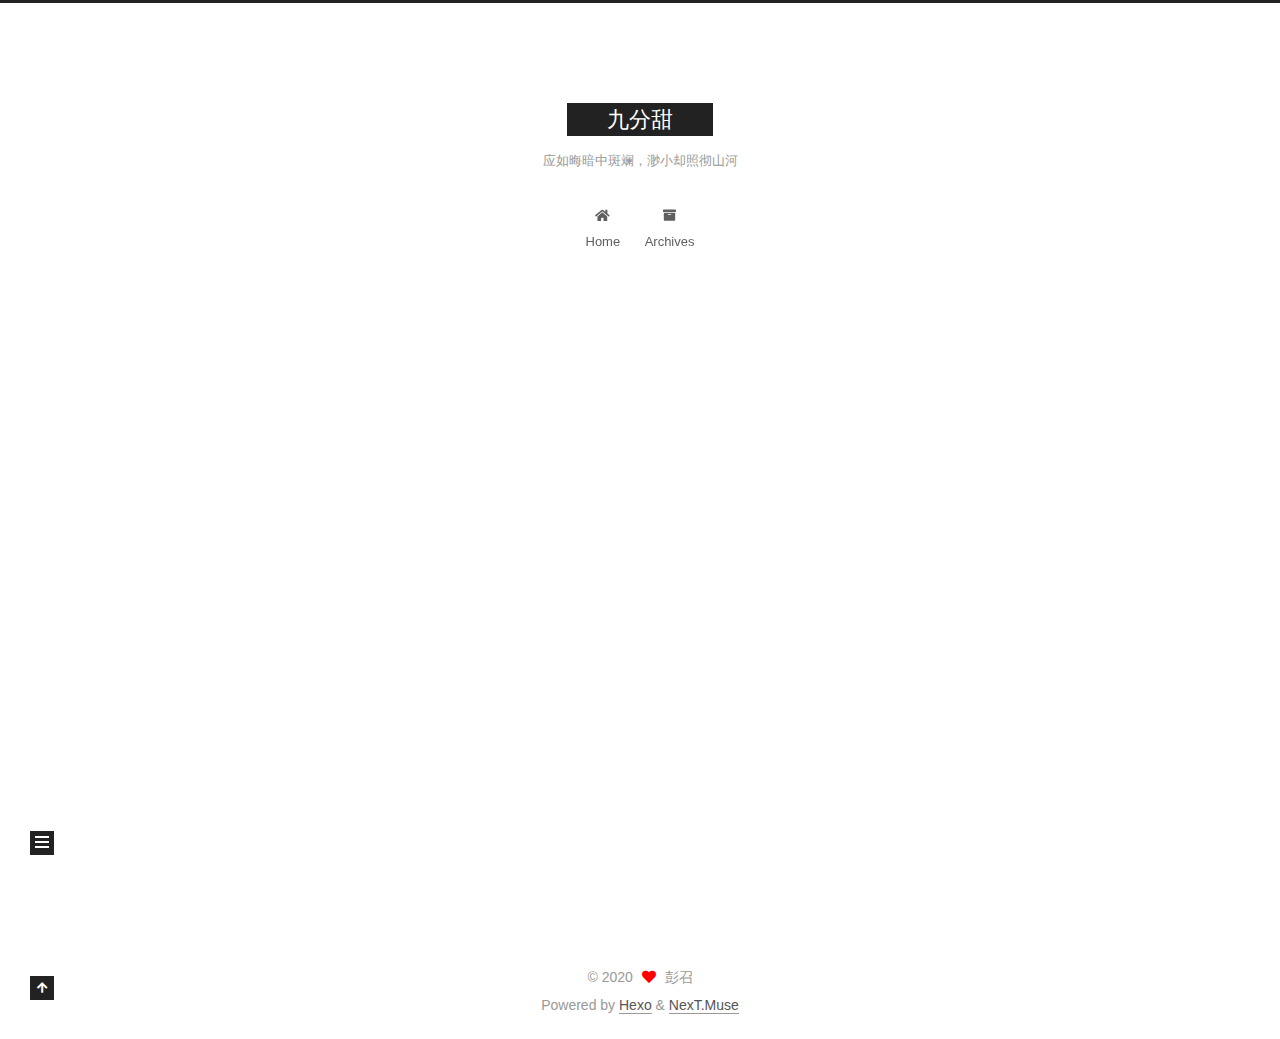
<file: 2020/09/09/你理解优秀的定义吗？“/index.html>
<!DOCTYPE html>
<html lang="en">
<head>
  <meta charset="UTF-8">
<meta name="viewport" content="width=device-width, initial-scale=1, maximum-scale=2">
<meta name="theme-color" content="#222">
<meta name="generator" content="Hexo 5.1.1">
  <link rel="apple-touch-icon" sizes="180x180" href="/images/apple-touch-icon-next.png">
  <link rel="icon" type="image/png" sizes="32x32" href="/images/favicon-32x32-next.png">
  <link rel="icon" type="image/png" sizes="16x16" href="/images/favicon-16x16-next.png">
  <link rel="mask-icon" href="/images/logo.svg" color="#222">

<link rel="stylesheet" href="/css/main.css">


<link rel="stylesheet" href="/lib/font-awesome/css/all.min.css">

<script id="hexo-configurations">
    var NexT = window.NexT || {};
    var CONFIG = {"hostname":"example.com","root":"/","scheme":"Muse","version":"7.8.0","exturl":false,"sidebar":{"position":"left","display":"post","padding":18,"offset":12,"onmobile":false},"copycode":{"enable":false,"show_result":false,"style":null},"back2top":{"enable":true,"sidebar":false,"scrollpercent":false},"bookmark":{"enable":false,"color":"#222","save":"auto"},"fancybox":false,"mediumzoom":false,"lazyload":false,"pangu":false,"comments":{"style":"tabs","active":null,"storage":true,"lazyload":false,"nav":null},"algolia":{"hits":{"per_page":10},"labels":{"input_placeholder":"Search for Posts","hits_empty":"We didn't find any results for the search: ${query}","hits_stats":"${hits} results found in ${time} ms"}},"localsearch":{"enable":false,"trigger":"auto","top_n_per_article":1,"unescape":false,"preload":false},"motion":{"enable":true,"async":false,"transition":{"post_block":"fadeIn","post_header":"slideDownIn","post_body":"slideDownIn","coll_header":"slideLeftIn","sidebar":"slideUpIn"}}};
  </script>

  <meta name="description" content="##喜欢一个博主    能谈一下你有喜欢的博主吗？    你为什么喜欢她啊？    她有什么值得你喜欢的？    你知道哪些关于她的故事？    你想成为她这样的人吗？    你又是怎么做的那？    你的方法是什么？">
<meta property="og:type" content="article">
<meta property="og:title" content="你理解优秀的定义吗？">
<meta property="og:url" content="http://example.com/2020/09/09/%E4%BD%A0%E7%90%86%E8%A7%A3%E4%BC%98%E7%A7%80%E7%9A%84%E5%AE%9A%E4%B9%89%E5%90%97%EF%BC%9F%E2%80%9C/index.html">
<meta property="og:site_name" content="九分甜">
<meta property="og:description" content="##喜欢一个博主    能谈一下你有喜欢的博主吗？    你为什么喜欢她啊？    她有什么值得你喜欢的？    你知道哪些关于她的故事？    你想成为她这样的人吗？    你又是怎么做的那？    你的方法是什么？">
<meta property="og:locale" content="en_US">
<meta property="article:published_time" content="2020-09-09T13:42:42.000Z">
<meta property="article:modified_time" content="2020-09-09T13:46:04.186Z">
<meta property="article:author" content="彭召">
<meta property="article:tag" content="blog">
<meta name="twitter:card" content="summary">

<link rel="canonical" href="http://example.com/2020/09/09/%E4%BD%A0%E7%90%86%E8%A7%A3%E4%BC%98%E7%A7%80%E7%9A%84%E5%AE%9A%E4%B9%89%E5%90%97%EF%BC%9F%E2%80%9C/">


<script id="page-configurations">
  // https://hexo.io/docs/variables.html
  CONFIG.page = {
    sidebar: "",
    isHome : false,
    isPost : true,
    lang   : 'en'
  };
</script>

  <title>你理解优秀的定义吗？ | 九分甜</title>
  






  <noscript>
  <style>
  .use-motion .brand,
  .use-motion .menu-item,
  .sidebar-inner,
  .use-motion .post-block,
  .use-motion .pagination,
  .use-motion .comments,
  .use-motion .post-header,
  .use-motion .post-body,
  .use-motion .collection-header { opacity: initial; }

  .use-motion .site-title,
  .use-motion .site-subtitle {
    opacity: initial;
    top: initial;
  }

  .use-motion .logo-line-before i { left: initial; }
  .use-motion .logo-line-after i { right: initial; }
  </style>
</noscript>

</head>

<body itemscope itemtype="http://schema.org/WebPage">
  <div class="container use-motion">
    <div class="headband"></div>

    <header class="header" itemscope itemtype="http://schema.org/WPHeader">
      <div class="header-inner"><div class="site-brand-container">
  <div class="site-nav-toggle">
    <div class="toggle" aria-label="Toggle navigation bar">
      <span class="toggle-line toggle-line-first"></span>
      <span class="toggle-line toggle-line-middle"></span>
      <span class="toggle-line toggle-line-last"></span>
    </div>
  </div>

  <div class="site-meta">

    <a href="/" class="brand" rel="start">
      <span class="logo-line-before"><i></i></span>
      <h1 class="site-title">九分甜</h1>
      <span class="logo-line-after"><i></i></span>
    </a>
      <p class="site-subtitle" itemprop="description">应如晦暗中斑斓，渺小却照彻山河</p>
  </div>

  <div class="site-nav-right">
    <div class="toggle popup-trigger">
    </div>
  </div>
</div>




<nav class="site-nav">
  <ul id="menu" class="main-menu menu">
        <li class="menu-item menu-item-home">

    <a href="/" rel="section"><i class="fa fa-home fa-fw"></i>Home</a>

  </li>
        <li class="menu-item menu-item-archives">

    <a href="/archives/" rel="section"><i class="fa fa-archive fa-fw"></i>Archives</a>

  </li>
  </ul>
</nav>




</div>
    </header>

    
  <div class="back-to-top">
    <i class="fa fa-arrow-up"></i>
    <span>0%</span>
  </div>


    <main class="main">
      <div class="main-inner">
        <div class="content-wrap">
          

          <div class="content post posts-expand">
            

    
  
  
  <article itemscope itemtype="http://schema.org/Article" class="post-block" lang="en">
    <link itemprop="mainEntityOfPage" href="http://example.com/2020/09/09/%E4%BD%A0%E7%90%86%E8%A7%A3%E4%BC%98%E7%A7%80%E7%9A%84%E5%AE%9A%E4%B9%89%E5%90%97%EF%BC%9F%E2%80%9C/">

    <span hidden itemprop="author" itemscope itemtype="http://schema.org/Person">
      <meta itemprop="image" content="/images/avatar.gif">
      <meta itemprop="name" content="彭召">
      <meta itemprop="description" content="记录一生的所思所想 喜欢的文章 故事 还有那些努力的人儿">
    </span>

    <span hidden itemprop="publisher" itemscope itemtype="http://schema.org/Organization">
      <meta itemprop="name" content="九分甜">
    </span>
      <header class="post-header">
        <h1 class="post-title" itemprop="name headline">
          你理解优秀的定义吗？
        </h1>

        <div class="post-meta">
            <span class="post-meta-item">
              <span class="post-meta-item-icon">
                <i class="far fa-calendar"></i>
              </span>
              <span class="post-meta-item-text">Posted on</span>
              

              <time title="Created: 2020-09-09 21:42:42 / Modified: 21:46:04" itemprop="dateCreated datePublished" datetime="2020-09-09T21:42:42+08:00">2020-09-09</time>
            </span>

          

        </div>
      </header>

    
    
    
    <div class="post-body" itemprop="articleBody">

      
        <p>##喜欢一个博主<br>    能谈一下你有喜欢的博主吗？<br>    你为什么喜欢她啊？<br>    她有什么值得你喜欢的？<br>    你知道哪些关于她的故事？<br>    你想成为她这样的人吗？<br>    你又是怎么做的那？<br>    你的方法是什么？</p>

    </div>

    
    
    

      <footer class="post-footer">
          <div class="post-tags">
              <a href="/tags/blog/" rel="tag"># blog</a>
          </div>

        


        
    <div class="post-nav">
      <div class="post-nav-item"></div>
      <div class="post-nav-item">
    <a href="/2020/09/12/%E6%B4%BB%E7%9D%80%E2%80%9C/" rel="next" title="活着“">
      活着“ <i class="fa fa-chevron-right"></i>
    </a></div>
    </div>
      </footer>
    
  </article>
  
  
  



          </div>
          

<script>
  window.addEventListener('tabs:register', () => {
    let { activeClass } = CONFIG.comments;
    if (CONFIG.comments.storage) {
      activeClass = localStorage.getItem('comments_active') || activeClass;
    }
    if (activeClass) {
      let activeTab = document.querySelector(`a[href="#comment-${activeClass}"]`);
      if (activeTab) {
        activeTab.click();
      }
    }
  });
  if (CONFIG.comments.storage) {
    window.addEventListener('tabs:click', event => {
      if (!event.target.matches('.tabs-comment .tab-content .tab-pane')) return;
      let commentClass = event.target.classList[1];
      localStorage.setItem('comments_active', commentClass);
    });
  }
</script>

        </div>
          
  
  <div class="toggle sidebar-toggle">
    <span class="toggle-line toggle-line-first"></span>
    <span class="toggle-line toggle-line-middle"></span>
    <span class="toggle-line toggle-line-last"></span>
  </div>

  <aside class="sidebar">
    <div class="sidebar-inner">

      <ul class="sidebar-nav motion-element">
        <li class="sidebar-nav-toc">
          Table of Contents
        </li>
        <li class="sidebar-nav-overview">
          Overview
        </li>
      </ul>

      <!--noindex-->
      <div class="post-toc-wrap sidebar-panel">
      </div>
      <!--/noindex-->

      <div class="site-overview-wrap sidebar-panel">
        <div class="site-author motion-element" itemprop="author" itemscope itemtype="http://schema.org/Person">
  <p class="site-author-name" itemprop="name">彭召</p>
  <div class="site-description" itemprop="description">记录一生的所思所想 喜欢的文章 故事 还有那些努力的人儿</div>
</div>
<div class="site-state-wrap motion-element">
  <nav class="site-state">
      <div class="site-state-item site-state-posts">
          <a href="/archives/">
        
          <span class="site-state-item-count">2</span>
          <span class="site-state-item-name">posts</span>
        </a>
      </div>
      <div class="site-state-item site-state-tags">
        <span class="site-state-item-count">1</span>
        <span class="site-state-item-name">tags</span>
      </div>
  </nav>
</div>



      </div>

    </div>
  </aside>
  <div id="sidebar-dimmer"></div>


      </div>
    </main>

    <footer class="footer">
      <div class="footer-inner">
        

        

<div class="copyright">
  
  &copy; 
  <span itemprop="copyrightYear">2020</span>
  <span class="with-love">
    <i class="fa fa-heart"></i>
  </span>
  <span class="author" itemprop="copyrightHolder">彭召</span>
</div>
  <div class="powered-by">Powered by <a href="https://hexo.io/" class="theme-link" rel="noopener" target="_blank">Hexo</a> & <a href="https://muse.theme-next.org/" class="theme-link" rel="noopener" target="_blank">NexT.Muse</a>
  </div>

        








      </div>
    </footer>
  </div>

  
  <script src="/lib/anime.min.js"></script>
  <script src="/lib/velocity/velocity.min.js"></script>
  <script src="/lib/velocity/velocity.ui.min.js"></script>

<script src="/js/utils.js"></script>

<script src="/js/motion.js"></script>


<script src="/js/schemes/muse.js"></script>


<script src="/js/next-boot.js"></script>




  















  

  

</body>
</html>
</file>
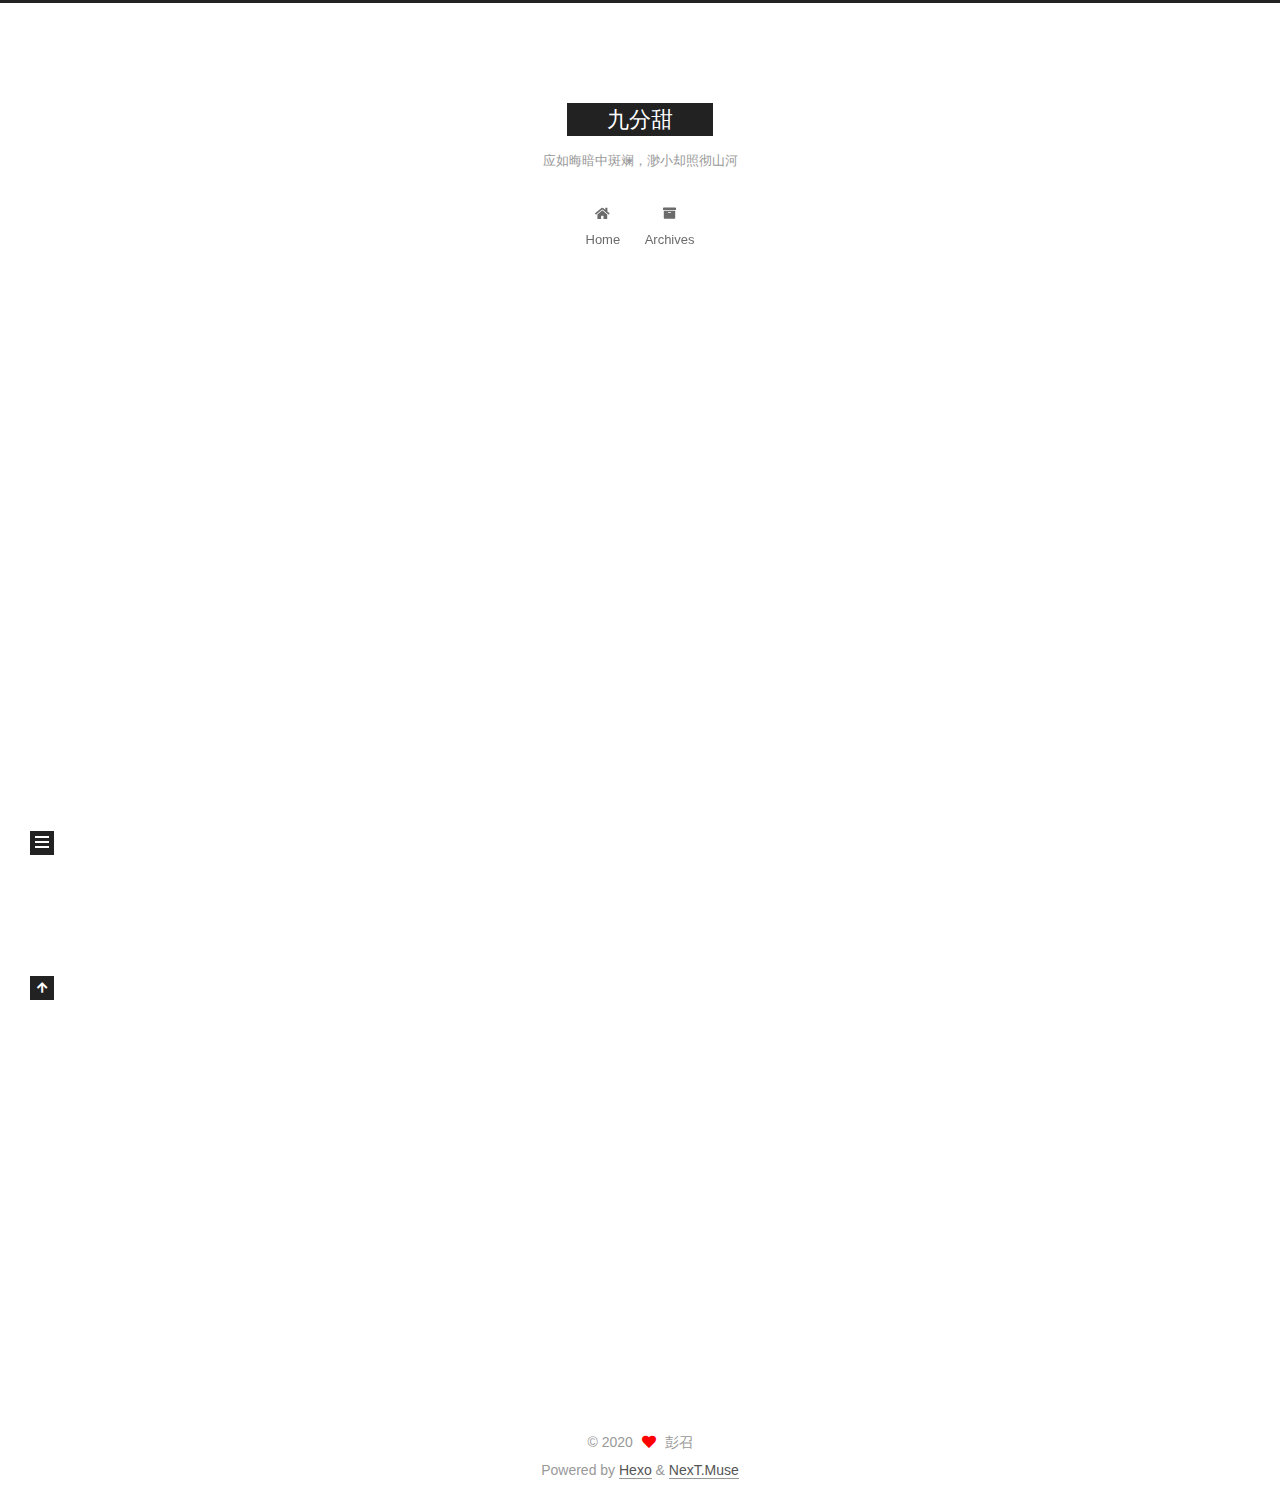
<file: 2020/09/12/活着“/index.html>
<!DOCTYPE html>
<html lang="en">
<head>
  <meta charset="UTF-8">
<meta name="viewport" content="width=device-width, initial-scale=1, maximum-scale=2">
<meta name="theme-color" content="#222">
<meta name="generator" content="Hexo 5.1.1">
  <link rel="apple-touch-icon" sizes="180x180" href="/images/apple-touch-icon-next.png">
  <link rel="icon" type="image/png" sizes="32x32" href="/images/favicon-32x32-next.png">
  <link rel="icon" type="image/png" sizes="16x16" href="/images/favicon-16x16-next.png">
  <link rel="mask-icon" href="/images/logo.svg" color="#222">

<link rel="stylesheet" href="/css/main.css">


<link rel="stylesheet" href="/lib/font-awesome/css/all.min.css">

<script id="hexo-configurations">
    var NexT = window.NexT || {};
    var CONFIG = {"hostname":"example.com","root":"/","scheme":"Muse","version":"7.8.0","exturl":false,"sidebar":{"position":"left","display":"post","padding":18,"offset":12,"onmobile":false},"copycode":{"enable":false,"show_result":false,"style":null},"back2top":{"enable":true,"sidebar":false,"scrollpercent":false},"bookmark":{"enable":false,"color":"#222","save":"auto"},"fancybox":false,"mediumzoom":false,"lazyload":false,"pangu":false,"comments":{"style":"tabs","active":null,"storage":true,"lazyload":false,"nav":null},"algolia":{"hits":{"per_page":10},"labels":{"input_placeholder":"Search for Posts","hits_empty":"We didn't find any results for the search: ${query}","hits_stats":"${hits} results found in ${time} ms"}},"localsearch":{"enable":false,"trigger":"auto","top_n_per_article":1,"unescape":false,"preload":false},"motion":{"enable":true,"async":false,"transition":{"post_block":"fadeIn","post_header":"slideDownIn","post_body":"slideDownIn","coll_header":"slideLeftIn","sidebar":"slideUpIn"}}};
  </script>

  <meta name="description" content="灵魂有的时候已经在这个世上死亡了 支撑我活下去的还有什么 亲情 爱情 ？ 留恋什么 自己的道路为什么被别人指控着 没人能够了解你真实的状况 他们以为自己。。。 就这样吧 让大脑每天在死亡中寄生 没有朋友 忙还是要帮 不知为何 不为某一刻的事情而丧失你的死亡灵魂 前方还有未知的世界 不知什么时候生命就结束了">
<meta property="og:type" content="article">
<meta property="og:title" content="活着“">
<meta property="og:url" content="http://example.com/2020/09/12/%E6%B4%BB%E7%9D%80%E2%80%9C/index.html">
<meta property="og:site_name" content="九分甜">
<meta property="og:description" content="灵魂有的时候已经在这个世上死亡了 支撑我活下去的还有什么 亲情 爱情 ？ 留恋什么 自己的道路为什么被别人指控着 没人能够了解你真实的状况 他们以为自己。。。 就这样吧 让大脑每天在死亡中寄生 没有朋友 忙还是要帮 不知为何 不为某一刻的事情而丧失你的死亡灵魂 前方还有未知的世界 不知什么时候生命就结束了">
<meta property="og:locale" content="en_US">
<meta property="article:published_time" content="2020-09-12T06:29:33.000Z">
<meta property="article:modified_time" content="2020-09-12T06:43:19.276Z">
<meta property="article:author" content="彭召">
<meta property="article:tag" content="一直在思考活着的念想">
<meta name="twitter:card" content="summary">

<link rel="canonical" href="http://example.com/2020/09/12/%E6%B4%BB%E7%9D%80%E2%80%9C/">


<script id="page-configurations">
  // https://hexo.io/docs/variables.html
  CONFIG.page = {
    sidebar: "",
    isHome : false,
    isPost : true,
    lang   : 'en'
  };
</script>

  <title>活着“ | 九分甜</title>
  






  <noscript>
  <style>
  .use-motion .brand,
  .use-motion .menu-item,
  .sidebar-inner,
  .use-motion .post-block,
  .use-motion .pagination,
  .use-motion .comments,
  .use-motion .post-header,
  .use-motion .post-body,
  .use-motion .collection-header { opacity: initial; }

  .use-motion .site-title,
  .use-motion .site-subtitle {
    opacity: initial;
    top: initial;
  }

  .use-motion .logo-line-before i { left: initial; }
  .use-motion .logo-line-after i { right: initial; }
  </style>
</noscript>

</head>

<body itemscope itemtype="http://schema.org/WebPage">
  <div class="container use-motion">
    <div class="headband"></div>

    <header class="header" itemscope itemtype="http://schema.org/WPHeader">
      <div class="header-inner"><div class="site-brand-container">
  <div class="site-nav-toggle">
    <div class="toggle" aria-label="Toggle navigation bar">
      <span class="toggle-line toggle-line-first"></span>
      <span class="toggle-line toggle-line-middle"></span>
      <span class="toggle-line toggle-line-last"></span>
    </div>
  </div>

  <div class="site-meta">

    <a href="/" class="brand" rel="start">
      <span class="logo-line-before"><i></i></span>
      <h1 class="site-title">九分甜</h1>
      <span class="logo-line-after"><i></i></span>
    </a>
      <p class="site-subtitle" itemprop="description">应如晦暗中斑斓，渺小却照彻山河</p>
  </div>

  <div class="site-nav-right">
    <div class="toggle popup-trigger">
    </div>
  </div>
</div>




<nav class="site-nav">
  <ul id="menu" class="main-menu menu">
        <li class="menu-item menu-item-home">

    <a href="/" rel="section"><i class="fa fa-home fa-fw"></i>Home</a>

  </li>
        <li class="menu-item menu-item-archives">

    <a href="/archives/" rel="section"><i class="fa fa-archive fa-fw"></i>Archives</a>

  </li>
  </ul>
</nav>




</div>
    </header>

    
  <div class="back-to-top">
    <i class="fa fa-arrow-up"></i>
    <span>0%</span>
  </div>


    <main class="main">
      <div class="main-inner">
        <div class="content-wrap">
          

          <div class="content post posts-expand">
            

    
  
  
  <article itemscope itemtype="http://schema.org/Article" class="post-block" lang="en">
    <link itemprop="mainEntityOfPage" href="http://example.com/2020/09/12/%E6%B4%BB%E7%9D%80%E2%80%9C/">

    <span hidden itemprop="author" itemscope itemtype="http://schema.org/Person">
      <meta itemprop="image" content="/images/avatar.gif">
      <meta itemprop="name" content="彭召">
      <meta itemprop="description" content="记录一生的所思所想 喜欢的文章 故事 还有那些努力的人儿">
    </span>

    <span hidden itemprop="publisher" itemscope itemtype="http://schema.org/Organization">
      <meta itemprop="name" content="九分甜">
    </span>
      <header class="post-header">
        <h1 class="post-title" itemprop="name headline">
          活着“
        </h1>

        <div class="post-meta">
            <span class="post-meta-item">
              <span class="post-meta-item-icon">
                <i class="far fa-calendar"></i>
              </span>
              <span class="post-meta-item-text">Posted on</span>
              

              <time title="Created: 2020-09-12 14:29:33 / Modified: 14:43:19" itemprop="dateCreated datePublished" datetime="2020-09-12T14:29:33+08:00">2020-09-12</time>
            </span>

          

        </div>
      </header>

    
    
    
    <div class="post-body" itemprop="articleBody">

      
        <p>灵魂有的时候已经在这个世上死亡了</p>
<p>支撑我活下去的还有什么</p>
<p>亲情 爱情 ？</p>
<p>留恋什么</p>
<p>自己的道路为什么被别人指控着</p>
<p>没人能够了解你真实的状况</p>
<p>他们以为自己。。。</p>
<p>就这样吧</p>
<p>让大脑每天在死亡中寄生</p>
<p>没有朋友</p>
<p>忙还是要帮</p>
<p>不知为何</p>
<p>不为某一刻的事情而丧失你的死亡灵魂</p>
<p>前方还有未知的世界</p>
<p>不知什么时候生命就结束了</p>

    </div>

    
    
    

      <footer class="post-footer">

        


        
    <div class="post-nav">
      <div class="post-nav-item">
    <a href="/2020/09/09/%E4%BD%A0%E7%90%86%E8%A7%A3%E4%BC%98%E7%A7%80%E7%9A%84%E5%AE%9A%E4%B9%89%E5%90%97%EF%BC%9F%E2%80%9C/" rel="prev" title="你理解优秀的定义吗？">
      <i class="fa fa-chevron-left"></i> 你理解优秀的定义吗？
    </a></div>
      <div class="post-nav-item"></div>
    </div>
      </footer>
    
  </article>
  
  
  



          </div>
          

<script>
  window.addEventListener('tabs:register', () => {
    let { activeClass } = CONFIG.comments;
    if (CONFIG.comments.storage) {
      activeClass = localStorage.getItem('comments_active') || activeClass;
    }
    if (activeClass) {
      let activeTab = document.querySelector(`a[href="#comment-${activeClass}"]`);
      if (activeTab) {
        activeTab.click();
      }
    }
  });
  if (CONFIG.comments.storage) {
    window.addEventListener('tabs:click', event => {
      if (!event.target.matches('.tabs-comment .tab-content .tab-pane')) return;
      let commentClass = event.target.classList[1];
      localStorage.setItem('comments_active', commentClass);
    });
  }
</script>

        </div>
          
  
  <div class="toggle sidebar-toggle">
    <span class="toggle-line toggle-line-first"></span>
    <span class="toggle-line toggle-line-middle"></span>
    <span class="toggle-line toggle-line-last"></span>
  </div>

  <aside class="sidebar">
    <div class="sidebar-inner">

      <ul class="sidebar-nav motion-element">
        <li class="sidebar-nav-toc">
          Table of Contents
        </li>
        <li class="sidebar-nav-overview">
          Overview
        </li>
      </ul>

      <!--noindex-->
      <div class="post-toc-wrap sidebar-panel">
      </div>
      <!--/noindex-->

      <div class="site-overview-wrap sidebar-panel">
        <div class="site-author motion-element" itemprop="author" itemscope itemtype="http://schema.org/Person">
  <p class="site-author-name" itemprop="name">彭召</p>
  <div class="site-description" itemprop="description">记录一生的所思所想 喜欢的文章 故事 还有那些努力的人儿</div>
</div>
<div class="site-state-wrap motion-element">
  <nav class="site-state">
      <div class="site-state-item site-state-posts">
          <a href="/archives/">
        
          <span class="site-state-item-count">2</span>
          <span class="site-state-item-name">posts</span>
        </a>
      </div>
      <div class="site-state-item site-state-tags">
        <span class="site-state-item-count">1</span>
        <span class="site-state-item-name">tags</span>
      </div>
  </nav>
</div>



      </div>

    </div>
  </aside>
  <div id="sidebar-dimmer"></div>


      </div>
    </main>

    <footer class="footer">
      <div class="footer-inner">
        

        

<div class="copyright">
  
  &copy; 
  <span itemprop="copyrightYear">2020</span>
  <span class="with-love">
    <i class="fa fa-heart"></i>
  </span>
  <span class="author" itemprop="copyrightHolder">彭召</span>
</div>
  <div class="powered-by">Powered by <a href="https://hexo.io/" class="theme-link" rel="noopener" target="_blank">Hexo</a> & <a href="https://muse.theme-next.org/" class="theme-link" rel="noopener" target="_blank">NexT.Muse</a>
  </div>

        








      </div>
    </footer>
  </div>

  
  <script src="/lib/anime.min.js"></script>
  <script src="/lib/velocity/velocity.min.js"></script>
  <script src="/lib/velocity/velocity.ui.min.js"></script>

<script src="/js/utils.js"></script>

<script src="/js/motion.js"></script>


<script src="/js/schemes/muse.js"></script>


<script src="/js/next-boot.js"></script>




  















  

  

</body>
</html>
</file>
<file: css/main.css>
:root {
  --body-bg-color: #fff;
  --content-bg-color: #fff;
  --card-bg-color: #f5f5f5;
  --text-color: #555;
  --blockquote-color: #666;
  --link-color: #555;
  --link-hover-color: #222;
  --brand-color: #fff;
  --brand-hover-color: #fff;
  --table-row-odd-bg-color: #f9f9f9;
  --table-row-hover-bg-color: #f5f5f5;
  --menu-item-bg-color: #f5f5f5;
  --btn-default-bg: #222;
  --btn-default-color: #fff;
  --btn-default-border-color: #222;
  --btn-default-hover-bg: #fff;
  --btn-default-hover-color: #222;
  --btn-default-hover-border-color: #222;
}
html {
  line-height: 1.15; /* 1 */
  -webkit-text-size-adjust: 100%; /* 2 */
}
body {
  margin: 0;
}
main {
  display: block;
}
h1 {
  font-size: 2em;
  margin: 0.67em 0;
}
hr {
  box-sizing: content-box; /* 1 */
  height: 0; /* 1 */
  overflow: visible; /* 2 */
}
pre {
  font-family: monospace, monospace; /* 1 */
  font-size: 1em; /* 2 */
}
a {
  background: transparent;
}
abbr[title] {
  border-bottom: none; /* 1 */
  text-decoration: underline; /* 2 */
  text-decoration: underline dotted; /* 2 */
}
b,
strong {
  font-weight: bolder;
}
code,
kbd,
samp {
  font-family: monospace, monospace; /* 1 */
  font-size: 1em; /* 2 */
}
small {
  font-size: 80%;
}
sub,
sup {
  font-size: 75%;
  line-height: 0;
  position: relative;
  vertical-align: baseline;
}
sub {
  bottom: -0.25em;
}
sup {
  top: -0.5em;
}
img {
  border-style: none;
}
button,
input,
optgroup,
select,
textarea {
  font-family: inherit; /* 1 */
  font-size: 100%; /* 1 */
  line-height: 1.15; /* 1 */
  margin: 0; /* 2 */
}
button,
input {
/* 1 */
  overflow: visible;
}
button,
select {
/* 1 */
  text-transform: none;
}
button,
[type='button'],
[type='reset'],
[type='submit'] {
  -webkit-appearance: button;
}
button::-moz-focus-inner,
[type='button']::-moz-focus-inner,
[type='reset']::-moz-focus-inner,
[type='submit']::-moz-focus-inner {
  border-style: none;
  padding: 0;
}
button:-moz-focusring,
[type='button']:-moz-focusring,
[type='reset']:-moz-focusring,
[type='submit']:-moz-focusring {
  outline: 1px dotted ButtonText;
}
fieldset {
  padding: 0.35em 0.75em 0.625em;
}
legend {
  box-sizing: border-box; /* 1 */
  color: inherit; /* 2 */
  display: table; /* 1 */
  max-width: 100%; /* 1 */
  padding: 0; /* 3 */
  white-space: normal; /* 1 */
}
progress {
  vertical-align: baseline;
}
textarea {
  overflow: auto;
}
[type='checkbox'],
[type='radio'] {
  box-sizing: border-box; /* 1 */
  padding: 0; /* 2 */
}
[type='number']::-webkit-inner-spin-button,
[type='number']::-webkit-outer-spin-button {
  height: auto;
}
[type='search'] {
  outline-offset: -2px; /* 2 */
  -webkit-appearance: textfield; /* 1 */
}
[type='search']::-webkit-search-decoration {
  -webkit-appearance: none;
}
::-webkit-file-upload-button {
  font: inherit; /* 2 */
  -webkit-appearance: button; /* 1 */
}
details {
  display: block;
}
summary {
  display: list-item;
}
template {
  display: none;
}
[hidden] {
  display: none;
}
::selection {
  background: #262a30;
  color: #eee;
}
html,
body {
  height: 100%;
}
body {
  background: var(--body-bg-color);
  color: var(--text-color);
  font-family: 'Lato', "PingFang SC", "Microsoft YaHei", sans-serif;
  font-size: 1em;
  line-height: 2;
}
@media (max-width: 991px) {
  body {
    padding-left: 0 !important;
    padding-right: 0 !important;
  }
}
h1,
h2,
h3,
h4,
h5,
h6 {
  font-family: 'Lato', "PingFang SC", "Microsoft YaHei", sans-serif;
  font-weight: bold;
  line-height: 1.5;
  margin: 20px 0 15px;
}
h1 {
  font-size: 1.5em;
}
h2 {
  font-size: 1.375em;
}
h3 {
  font-size: 1.25em;
}
h4 {
  font-size: 1.125em;
}
h5 {
  font-size: 1em;
}
h6 {
  font-size: 0.875em;
}
p {
  margin: 0 0 20px 0;
}
a,
span.exturl {
  border-bottom: 1px solid #999;
  color: var(--link-color);
  outline: 0;
  text-decoration: none;
  overflow-wrap: break-word;
  word-wrap: break-word;
  cursor: pointer;
}
a:hover,
span.exturl:hover {
  border-bottom-color: var(--link-hover-color);
  color: var(--link-hover-color);
}
iframe,
img,
video {
  display: block;
  margin-left: auto;
  margin-right: auto;
  max-width: 100%;
}
hr {
  background-image: repeating-linear-gradient(-45deg, #ddd, #ddd 4px, transparent 4px, transparent 8px);
  border: 0;
  height: 3px;
  margin: 40px 0;
}
blockquote {
  border-left: 4px solid #ddd;
  color: var(--blockquote-color);
  margin: 0;
  padding: 0 15px;
}
blockquote cite::before {
  content: '-';
  padding: 0 5px;
}
dt {
  font-weight: bold;
}
dd {
  margin: 0;
  padding: 0;
}
kbd {
  background-color: #f5f5f5;
  background-image: linear-gradient(#eee, #fff, #eee);
  border: 1px solid #ccc;
  border-radius: 0.2em;
  box-shadow: 0.1em 0.1em 0.2em rgba(0,0,0,0.1);
  color: #555;
  font-family: inherit;
  padding: 0.1em 0.3em;
  white-space: nowrap;
}
.table-container {
  overflow: auto;
}
table {
  border-collapse: collapse;
  border-spacing: 0;
  font-size: 0.875em;
  margin: 0 0 20px 0;
  width: 100%;
}
tbody tr:nth-of-type(odd) {
  background: var(--table-row-odd-bg-color);
}
tbody tr:hover {
  background: var(--table-row-hover-bg-color);
}
caption,
th,
td {
  font-weight: normal;
  padding: 8px;
  vertical-align: middle;
}
th,
td {
  border: 1px solid #ddd;
  border-bottom: 3px solid #ddd;
}
th {
  font-weight: 700;
  padding-bottom: 10px;
}
td {
  border-bottom-width: 1px;
}
.btn {
  background: var(--btn-default-bg);
  border: 2px solid var(--btn-default-border-color);
  border-radius: 0;
  color: var(--btn-default-color);
  display: inline-block;
  font-size: 0.875em;
  line-height: 2;
  padding: 0 20px;
  text-decoration: none;
  transition-property: background-color;
  transition-delay: 0s;
  transition-duration: 0.2s;
  transition-timing-function: ease-in-out;
}
.btn:hover {
  background: var(--btn-default-hover-bg);
  border-color: var(--btn-default-hover-border-color);
  color: var(--btn-default-hover-color);
}
.btn + .btn {
  margin: 0 0 8px 8px;
}
.btn .fa-fw {
  text-align: left;
  width: 1.285714285714286em;
}
.toggle {
  line-height: 0;
}
.toggle .toggle-line {
  background: #fff;
  display: inline-block;
  height: 2px;
  left: 0;
  position: relative;
  top: 0;
  transition: all 0.4s;
  vertical-align: top;
  width: 100%;
}
.toggle .toggle-line:not(:first-child) {
  margin-top: 3px;
}
.toggle.toggle-arrow .toggle-line-first {
  left: 50%;
  top: 2px;
  transform: rotate(45deg);
  width: 50%;
}
.toggle.toggle-arrow .toggle-line-middle {
  left: 2px;
  width: 90%;
}
.toggle.toggle-arrow .toggle-line-last {
  left: 50%;
  top: -2px;
  transform: rotate(-45deg);
  width: 50%;
}
.toggle.toggle-close .toggle-line-first {
  transform: rotate(-45deg);
  top: 5px;
}
.toggle.toggle-close .toggle-line-middle {
  opacity: 0;
}
.toggle.toggle-close .toggle-line-last {
  transform: rotate(45deg);
  top: -5px;
}
.highlight,
pre {
  background: #f7f7f7;
  color: #4d4d4c;
  line-height: 1.6;
  margin: 0 auto 20px;
}
pre,
code {
  font-family: consolas, Menlo, monospace, "PingFang SC", "Microsoft YaHei";
}
code {
  background: #eee;
  border-radius: 3px;
  color: #555;
  padding: 2px 4px;
  overflow-wrap: break-word;
  word-wrap: break-word;
}
.highlight *::selection {
  background: #d6d6d6;
}
.highlight pre {
  border: 0;
  margin: 0;
  padding: 10px 0;
}
.highlight table {
  border: 0;
  margin: 0;
  width: auto;
}
.highlight td {
  border: 0;
  padding: 0;
}
.highlight figcaption {
  background: #eff2f3;
  color: #4d4d4c;
  display: flex;
  font-size: 0.875em;
  justify-content: space-between;
  line-height: 1.2;
  padding: 0.5em;
}
.highlight figcaption a {
  color: #4d4d4c;
}
.highlight figcaption a:hover {
  border-bottom-color: #4d4d4c;
}
.highlight .gutter {
  -moz-user-select: none;
  -ms-user-select: none;
  -webkit-user-select: none;
  user-select: none;
}
.highlight .gutter pre {
  background: #eff2f3;
  color: #869194;
  padding-left: 10px;
  padding-right: 10px;
  text-align: right;
}
.highlight .code pre {
  background: #f7f7f7;
  padding-left: 10px;
  width: 100%;
}
.gist table {
  width: auto;
}
.gist table td {
  border: 0;
}
pre {
  overflow: auto;
  padding: 10px;
}
pre code {
  background: none;
  color: #4d4d4c;
  font-size: 0.875em;
  padding: 0;
  text-shadow: none;
}
pre .deletion {
  background: #fdd;
}
pre .addition {
  background: #dfd;
}
pre .meta {
  color: #eab700;
  -moz-user-select: none;
  -ms-user-select: none;
  -webkit-user-select: none;
  user-select: none;
}
pre .comment {
  color: #8e908c;
}
pre .variable,
pre .attribute,
pre .tag,
pre .name,
pre .regexp,
pre .ruby .constant,
pre .xml .tag .title,
pre .xml .pi,
pre .xml .doctype,
pre .html .doctype,
pre .css .id,
pre .css .class,
pre .css .pseudo {
  color: #c82829;
}
pre .number,
pre .preprocessor,
pre .built_in,
pre .builtin-name,
pre .literal,
pre .params,
pre .constant,
pre .command {
  color: #f5871f;
}
pre .ruby .class .title,
pre .css .rules .attribute,
pre .string,
pre .symbol,
pre .value,
pre .inheritance,
pre .header,
pre .ruby .symbol,
pre .xml .cdata,
pre .special,
pre .formula {
  color: #718c00;
}
pre .title,
pre .css .hexcolor {
  color: #3e999f;
}
pre .function,
pre .python .decorator,
pre .python .title,
pre .ruby .function .title,
pre .ruby .title .keyword,
pre .perl .sub,
pre .javascript .title,
pre .coffeescript .title {
  color: #4271ae;
}
pre .keyword,
pre .javascript .function {
  color: #8959a8;
}
.blockquote-center {
  border-left: none;
  margin: 40px 0;
  padding: 0;
  position: relative;
  text-align: center;
}
.blockquote-center .fa {
  display: block;
  opacity: 0.6;
  position: absolute;
  width: 100%;
}
.blockquote-center .fa-quote-left {
  border-top: 1px solid #ccc;
  text-align: left;
  top: -20px;
}
.blockquote-center .fa-quote-right {
  border-bottom: 1px solid #ccc;
  text-align: right;
  bottom: -20px;
}
.blockquote-center p,
.blockquote-center div {
  text-align: center;
}
.post-body .group-picture img {
  margin: 0 auto;
  padding: 0 3px;
}
.group-picture-row {
  margin-bottom: 6px;
  overflow: hidden;
}
.group-picture-column {
  float: left;
  margin-bottom: 10px;
}
.post-body .label {
  color: #555;
  display: inline;
  padding: 0 2px;
}
.post-body .label.default {
  background: #f0f0f0;
}
.post-body .label.primary {
  background: #efe6f7;
}
.post-body .label.info {
  background: #e5f2f8;
}
.post-body .label.success {
  background: #e7f4e9;
}
.post-body .label.warning {
  background: #fcf6e1;
}
.post-body .label.danger {
  background: #fae8eb;
}
.post-body .tabs {
  margin-bottom: 20px;
}
.post-body .tabs,
.tabs-comment {
  display: block;
  padding-top: 10px;
  position: relative;
}
.post-body .tabs ul.nav-tabs,
.tabs-comment ul.nav-tabs {
  display: flex;
  flex-wrap: wrap;
  margin: 0;
  margin-bottom: -1px;
  padding: 0;
}
@media (max-width: 413px) {
  .post-body .tabs ul.nav-tabs,
  .tabs-comment ul.nav-tabs {
    display: block;
    margin-bottom: 5px;
  }
}
.post-body .tabs ul.nav-tabs li.tab,
.tabs-comment ul.nav-tabs li.tab {
  border-bottom: 1px solid #ddd;
  border-left: 1px solid transparent;
  border-right: 1px solid transparent;
  border-top: 3px solid transparent;
  flex-grow: 1;
  list-style-type: none;
  border-radius: 0 0 0 0;
}
@media (max-width: 413px) {
  .post-body .tabs ul.nav-tabs li.tab,
  .tabs-comment ul.nav-tabs li.tab {
    border-bottom: 1px solid transparent;
    border-left: 3px solid transparent;
    border-right: 1px solid transparent;
    border-top: 1px solid transparent;
  }
}
@media (max-width: 413px) {
  .post-body .tabs ul.nav-tabs li.tab,
  .tabs-comment ul.nav-tabs li.tab {
    border-radius: 0;
  }
}
.post-body .tabs ul.nav-tabs li.tab a,
.tabs-comment ul.nav-tabs li.tab a {
  border-bottom: initial;
  display: block;
  line-height: 1.8;
  outline: 0;
  padding: 0.25em 0.75em;
  text-align: center;
  transition-delay: 0s;
  transition-duration: 0.2s;
  transition-timing-function: ease-out;
}
.post-body .tabs ul.nav-tabs li.tab a i,
.tabs-comment ul.nav-tabs li.tab a i {
  width: 1.285714285714286em;
}
.post-body .tabs ul.nav-tabs li.tab.active,
.tabs-comment ul.nav-tabs li.tab.active {
  border-bottom: 1px solid transparent;
  border-left: 1px solid #ddd;
  border-right: 1px solid #ddd;
  border-top: 3px solid #fc6423;
}
@media (max-width: 413px) {
  .post-body .tabs ul.nav-tabs li.tab.active,
  .tabs-comment ul.nav-tabs li.tab.active {
    border-bottom: 1px solid #ddd;
    border-left: 3px solid #fc6423;
    border-right: 1px solid #ddd;
    border-top: 1px solid #ddd;
  }
}
.post-body .tabs ul.nav-tabs li.tab.active a,
.tabs-comment ul.nav-tabs li.tab.active a {
  color: var(--link-color);
  cursor: default;
}
.post-body .tabs .tab-content .tab-pane,
.tabs-comment .tab-content .tab-pane {
  border: 1px solid #ddd;
  border-top: 0;
  padding: 20px 20px 0 20px;
  border-radius: 0;
}
.post-body .tabs .tab-content .tab-pane:not(.active),
.tabs-comment .tab-content .tab-pane:not(.active) {
  display: none;
}
.post-body .tabs .tab-content .tab-pane.active,
.tabs-comment .tab-content .tab-pane.active {
  display: block;
}
.post-body .tabs .tab-content .tab-pane.active:nth-of-type(1),
.tabs-comment .tab-content .tab-pane.active:nth-of-type(1) {
  border-radius: 0 0 0 0;
}
@media (max-width: 413px) {
  .post-body .tabs .tab-content .tab-pane.active:nth-of-type(1),
  .tabs-comment .tab-content .tab-pane.active:nth-of-type(1) {
    border-radius: 0;
  }
}
.post-body .note {
  border-radius: 3px;
  margin-bottom: 20px;
  padding: 1em;
  position: relative;
  border: 1px solid #eee;
  border-left-width: 5px;
}
.post-body .note h2,
.post-body .note h3,
.post-body .note h4,
.post-body .note h5,
.post-body .note h6 {
  margin-top: 0;
  border-bottom: initial;
  margin-bottom: 0;
  padding-top: 0;
}
.post-body .note p:first-child,
.post-body .note ul:first-child,
.post-body .note ol:first-child,
.post-body .note table:first-child,
.post-body .note pre:first-child,
.post-body .note blockquote:first-child,
.post-body .note img:first-child {
  margin-top: 0;
}
.post-body .note p:last-child,
.post-body .note ul:last-child,
.post-body .note ol:last-child,
.post-body .note table:last-child,
.post-body .note pre:last-child,
.post-body .note blockquote:last-child,
.post-body .note img:last-child {
  margin-bottom: 0;
}
.post-body .note.default {
  border-left-color: #777;
}
.post-body .note.default h2,
.post-body .note.default h3,
.post-body .note.default h4,
.post-body .note.default h5,
.post-body .note.default h6 {
  color: #777;
}
.post-body .note.primary {
  border-left-color: #6f42c1;
}
.post-body .note.primary h2,
.post-body .note.primary h3,
.post-body .note.primary h4,
.post-body .note.primary h5,
.post-body .note.primary h6 {
  color: #6f42c1;
}
.post-body .note.info {
  border-left-color: #428bca;
}
.post-body .note.info h2,
.post-body .note.info h3,
.post-body .note.info h4,
.post-body .note.info h5,
.post-body .note.info h6 {
  color: #428bca;
}
.post-body .note.success {
  border-left-color: #5cb85c;
}
.post-body .note.success h2,
.post-body .note.success h3,
.post-body .note.success h4,
.post-body .note.success h5,
.post-body .note.success h6 {
  color: #5cb85c;
}
.post-body .note.warning {
  border-left-color: #f0ad4e;
}
.post-body .note.warning h2,
.post-body .note.warning h3,
.post-body .note.warning h4,
.post-body .note.warning h5,
.post-body .note.warning h6 {
  color: #f0ad4e;
}
.post-body .note.danger {
  border-left-color: #d9534f;
}
.post-body .note.danger h2,
.post-body .note.danger h3,
.post-body .note.danger h4,
.post-body .note.danger h5,
.post-body .note.danger h6 {
  color: #d9534f;
}
.pagination .prev,
.pagination .next,
.pagination .page-number,
.pagination .space {
  display: inline-block;
  margin: 0 10px;
  padding: 0 11px;
  position: relative;
  top: -1px;
}
@media (max-width: 767px) {
  .pagination .prev,
  .pagination .next,
  .pagination .page-number,
  .pagination .space {
    margin: 0 5px;
  }
}
.pagination {
  border-top: 1px solid #eee;
  margin: 120px 0 0;
  text-align: center;
}
.pagination .prev,
.pagination .next,
.pagination .page-number {
  border-bottom: 0;
  border-top: 1px solid #eee;
  transition-property: border-color;
  transition-delay: 0s;
  transition-duration: 0.2s;
  transition-timing-function: ease-in-out;
}
.pagination .prev:hover,
.pagination .next:hover,
.pagination .page-number:hover {
  border-top-color: #222;
}
.pagination .space {
  margin: 0;
  padding: 0;
}
.pagination .prev {
  margin-left: 0;
}
.pagination .next {
  margin-right: 0;
}
.pagination .page-number.current {
  background: #ccc;
  border-top-color: #ccc;
  color: #fff;
}
@media (max-width: 767px) {
  .pagination {
    border-top: none;
  }
  .pagination .prev,
  .pagination .next,
  .pagination .page-number {
    border-bottom: 1px solid #eee;
    border-top: 0;
    margin-bottom: 10px;
    padding: 0 10px;
  }
  .pagination .prev:hover,
  .pagination .next:hover,
  .pagination .page-number:hover {
    border-bottom-color: #222;
  }
}
.comments {
  margin-top: 60px;
  overflow: hidden;
}
.comment-button-group {
  display: flex;
  flex-wrap: wrap-reverse;
  justify-content: center;
  margin: 1em 0;
}
.comment-button-group .comment-button {
  margin: 0.1em 0.2em;
}
.comment-button-group .comment-button.active {
  background: var(--btn-default-hover-bg);
  border-color: var(--btn-default-hover-border-color);
  color: var(--btn-default-hover-color);
}
.comment-position {
  display: none;
}
.comment-position.active {
  display: block;
}
.tabs-comment {
  background: var(--content-bg-color);
  margin-top: 4em;
  padding-top: 0;
}
.tabs-comment .comments {
  border: 0;
  box-shadow: none;
  margin-top: 0;
  padding-top: 0;
}
.container {
  min-height: 100%;
  position: relative;
}
.main-inner {
  margin: 0 auto;
  width: 700px;
}
@media (min-width: 1200px) {
  .main-inner {
    width: 800px;
  }
}
@media (min-width: 1600px) {
  .main-inner {
    width: 900px;
  }
}
@media (max-width: 767px) {
  .content-wrap {
    padding: 0 20px;
  }
}
.header {
  background: transparent;
}
.header-inner {
  margin: 0 auto;
  width: 700px;
}
@media (min-width: 1200px) {
  .header-inner {
    width: 800px;
  }
}
@media (min-width: 1600px) {
  .header-inner {
    width: 900px;
  }
}
.site-brand-container {
  display: flex;
  flex-shrink: 0;
  padding: 0 10px;
}
.headband {
  background: #222;
  height: 3px;
}
.site-meta {
  flex-grow: 1;
  text-align: center;
}
@media (max-width: 767px) {
  .site-meta {
    text-align: center;
  }
}
.brand {
  border-bottom: none;
  color: var(--brand-color);
  display: inline-block;
  line-height: 1.375em;
  padding: 0 40px;
  position: relative;
}
.brand:hover {
  color: var(--brand-hover-color);
}
.site-title {
  font-family: 'Lato', "PingFang SC", "Microsoft YaHei", sans-serif;
  font-size: 1.375em;
  font-weight: normal;
  margin: 0;
}
.site-subtitle {
  color: #999;
  font-size: 0.8125em;
  margin: 10px 0;
}
.use-motion .brand {
  opacity: 0;
}
.use-motion .site-title,
.use-motion .site-subtitle,
.use-motion .custom-logo-image {
  opacity: 0;
  position: relative;
  top: -10px;
}
.site-nav-toggle,
.site-nav-right {
  display: none;
}
@media (max-width: 767px) {
  .site-nav-toggle,
  .site-nav-right {
    display: flex;
    flex-direction: column;
    justify-content: center;
  }
}
.site-nav-toggle .toggle,
.site-nav-right .toggle {
  color: var(--text-color);
  padding: 10px;
  width: 22px;
}
.site-nav-toggle .toggle .toggle-line,
.site-nav-right .toggle .toggle-line {
  background: var(--text-color);
  border-radius: 1px;
}
.site-nav {
  display: block;
}
@media (max-width: 767px) {
  .site-nav {
    clear: both;
    display: none;
  }
}
.site-nav.site-nav-on {
  display: block;
}
.menu {
  margin-top: 20px;
  padding-left: 0;
  text-align: center;
}
.menu-item {
  display: inline-block;
  list-style: none;
  margin: 0 10px;
}
@media (max-width: 767px) {
  .menu-item {
    display: block;
    margin-top: 10px;
  }
  .menu-item.menu-item-search {
    display: none;
  }
}
.menu-item a,
.menu-item span.exturl {
  border-bottom: 0;
  display: block;
  font-size: 0.8125em;
  transition-property: border-color;
  transition-delay: 0s;
  transition-duration: 0.2s;
  transition-timing-function: ease-in-out;
}
@media (hover: none) {
  .menu-item a:hover,
  .menu-item span.exturl:hover {
    border-bottom-color: transparent !important;
  }
}
.menu-item .fa,
.menu-item .fab,
.menu-item .far,
.menu-item .fas {
  margin-right: 8px;
}
.menu-item .badge {
  display: inline-block;
  font-weight: bold;
  line-height: 1;
  margin-left: 0.35em;
  margin-top: 0.35em;
  text-align: center;
  white-space: nowrap;
}
@media (max-width: 767px) {
  .menu-item .badge {
    float: right;
    margin-left: 0;
  }
}
.menu-item-active a,
.menu .menu-item a:hover,
.menu .menu-item span.exturl:hover {
  background: var(--menu-item-bg-color);
}
.use-motion .menu-item {
  opacity: 0;
}
.sidebar {
  background: #222;
  bottom: 0;
  box-shadow: inset 0 2px 6px #000;
  position: fixed;
  top: 0;
}
@media (max-width: 991px) {
  .sidebar {
    display: none;
  }
}
.sidebar-inner {
  color: #999;
  padding: 18px 10px;
  text-align: center;
}
.cc-license {
  margin-top: 10px;
  text-align: center;
}
.cc-license .cc-opacity {
  border-bottom: none;
  opacity: 0.7;
}
.cc-license .cc-opacity:hover {
  opacity: 0.9;
}
.cc-license img {
  display: inline-block;
}
.site-author-image {
  border: 2px solid #333;
  display: block;
  margin: 0 auto;
  max-width: 96px;
  padding: 2px;
}
.site-author-name {
  color: #f5f5f5;
  font-weight: normal;
  margin: 5px 0 0;
  text-align: center;
}
.site-description {
  color: #999;
  font-size: 1em;
  margin-top: 5px;
  text-align: center;
}
.links-of-author {
  margin-top: 15px;
}
.links-of-author a,
.links-of-author span.exturl {
  border-bottom-color: #555;
  display: inline-block;
  font-size: 0.8125em;
  margin-bottom: 10px;
  margin-right: 10px;
  vertical-align: middle;
}
.links-of-author a::before,
.links-of-author span.exturl::before {
  background: #c4ff5c;
  border-radius: 50%;
  content: ' ';
  display: inline-block;
  height: 4px;
  margin-right: 3px;
  vertical-align: middle;
  width: 4px;
}
.sidebar-button {
  margin-top: 15px;
}
.sidebar-button a {
  border: 1px solid #fc6423;
  border-radius: 4px;
  color: #fc6423;
  display: inline-block;
  padding: 0 15px;
}
.sidebar-button a .fa,
.sidebar-button a .fab,
.sidebar-button a .far,
.sidebar-button a .fas {
  margin-right: 5px;
}
.sidebar-button a:hover {
  background: #fc6423;
  border: 1px solid #fc6423;
  color: #fff;
}
.sidebar-button a:hover .fa,
.sidebar-button a:hover .fab,
.sidebar-button a:hover .far,
.sidebar-button a:hover .fas {
  color: #fff;
}
.links-of-blogroll {
  font-size: 0.8125em;
  margin-top: 10px;
}
.links-of-blogroll-title {
  font-size: 0.875em;
  font-weight: 600;
  margin-top: 0;
}
.links-of-blogroll-list {
  list-style: none;
  margin: 0;
  padding: 0;
}
#sidebar-dimmer {
  display: none;
}
@media (max-width: 767px) {
  #sidebar-dimmer {
    background: #000;
    display: block;
    height: 100%;
    left: 100%;
    opacity: 0;
    position: fixed;
    top: 0;
    width: 100%;
    z-index: 1100;
  }
  .sidebar-active + #sidebar-dimmer {
    opacity: 0.7;
    transform: translateX(-100%);
    transition: opacity 0.5s;
  }
}
.sidebar-nav {
  margin: 0;
  padding-bottom: 20px;
  padding-left: 0;
}
.sidebar-nav li {
  border-bottom: 1px solid transparent;
  color: #666;
  cursor: pointer;
  display: inline-block;
  font-size: 0.875em;
}
.sidebar-nav li.sidebar-nav-overview {
  margin-left: 10px;
}
.sidebar-nav li:hover {
  color: #f5f5f5;
}
.sidebar-nav .sidebar-nav-active {
  border-bottom-color: #87daff;
  color: #87daff;
}
.sidebar-nav .sidebar-nav-active:hover {
  color: #87daff;
}
.sidebar-panel {
  display: none;
  overflow-x: hidden;
  overflow-y: auto;
}
.sidebar-panel-active {
  display: block;
}
.sidebar-toggle {
  background: #222;
  bottom: 45px;
  cursor: pointer;
  height: 14px;
  left: 30px;
  padding: 5px;
  position: fixed;
  width: 14px;
  z-index: 1300;
}
@media (max-width: 991px) {
  .sidebar-toggle {
    left: 20px;
    opacity: 0.8;
    display: none;
  }
}
.sidebar-toggle:hover .toggle-line {
  background: #87daff;
}
.post-toc {
  font-size: 0.875em;
}
.post-toc ol {
  list-style: none;
  margin: 0;
  padding: 0 2px 5px 10px;
  text-align: left;
}
.post-toc ol > ol {
  padding-left: 0;
}
.post-toc ol a {
  transition-property: all;
  transition-delay: 0s;
  transition-duration: 0.2s;
  transition-timing-function: ease-in-out;
}
.post-toc .nav-item {
  line-height: 1.8;
  overflow: hidden;
  text-overflow: ellipsis;
  white-space: nowrap;
}
.post-toc .nav .nav-child {
  display: none;
}
.post-toc .nav .active > .nav-child {
  display: block;
}
.post-toc .nav .active-current > .nav-child {
  display: block;
}
.post-toc .nav .active-current > .nav-child > .nav-item {
  display: block;
}
.post-toc .nav .active > a {
  border-bottom-color: #87daff;
  color: #87daff;
}
.post-toc .nav .active-current > a {
  color: #87daff;
}
.post-toc .nav .active-current > a:hover {
  color: #87daff;
}
.site-state {
  display: flex;
  justify-content: center;
  line-height: 1.4;
  margin-top: 10px;
  overflow: hidden;
  text-align: center;
  white-space: nowrap;
}
.site-state-item {
  padding: 0 15px;
}
.site-state-item:not(:first-child) {
  border-left: 1px solid #333;
}
.site-state-item a {
  border-bottom: none;
}
.site-state-item-count {
  display: block;
  font-size: 1.25em;
  font-weight: 600;
  text-align: center;
}
.site-state-item-name {
  color: inherit;
  font-size: 0.875em;
}
.footer {
  color: #999;
  font-size: 0.875em;
  padding: 20px 0;
}
.footer.footer-fixed {
  bottom: 0;
  left: 0;
  position: absolute;
  right: 0;
}
.footer-inner {
  box-sizing: border-box;
  margin: 0 auto;
  text-align: center;
  width: 700px;
}
@media (min-width: 1200px) {
  .footer-inner {
    width: 800px;
  }
}
@media (min-width: 1600px) {
  .footer-inner {
    width: 900px;
  }
}
.languages {
  display: inline-block;
  font-size: 1.125em;
  position: relative;
}
.languages .lang-select-label span {
  margin: 0 0.5em;
}
.languages .lang-select {
  height: 100%;
  left: 0;
  opacity: 0;
  position: absolute;
  top: 0;
  width: 100%;
}
.with-love {
  color: #ff0000;
  display: inline-block;
  margin: 0 5px;
}
.powered-by,
.theme-info {
  display: inline-block;
}
@-moz-keyframes iconAnimate {
  0%, 100% {
    transform: scale(1);
  }
  10%, 30% {
    transform: scale(0.9);
  }
  20%, 40%, 60%, 80% {
    transform: scale(1.1);
  }
  50%, 70% {
    transform: scale(1.1);
  }
}
@-webkit-keyframes iconAnimate {
  0%, 100% {
    transform: scale(1);
  }
  10%, 30% {
    transform: scale(0.9);
  }
  20%, 40%, 60%, 80% {
    transform: scale(1.1);
  }
  50%, 70% {
    transform: scale(1.1);
  }
}
@-o-keyframes iconAnimate {
  0%, 100% {
    transform: scale(1);
  }
  10%, 30% {
    transform: scale(0.9);
  }
  20%, 40%, 60%, 80% {
    transform: scale(1.1);
  }
  50%, 70% {
    transform: scale(1.1);
  }
}
@keyframes iconAnimate {
  0%, 100% {
    transform: scale(1);
  }
  10%, 30% {
    transform: scale(0.9);
  }
  20%, 40%, 60%, 80% {
    transform: scale(1.1);
  }
  50%, 70% {
    transform: scale(1.1);
  }
}
.back-to-top {
  font-size: 12px;
  text-align: center;
  transition-delay: 0s;
  transition-duration: 0.2s;
  transition-timing-function: ease-in-out;
}
.back-to-top {
  background: #222;
  bottom: -100px;
  box-sizing: border-box;
  color: #fff;
  cursor: pointer;
  left: 30px;
  opacity: 1;
  padding: 0 6px;
  position: fixed;
  transition-property: bottom;
  z-index: 1300;
  width: 24px;
}
.back-to-top span {
  display: none;
}
.back-to-top:hover {
  color: #87daff;
}
.back-to-top.back-to-top-on {
  bottom: 19px;
}
@media (max-width: 991px) {
  .back-to-top {
    left: 20px;
    opacity: 0.8;
  }
}
.post-body {
  font-family: 'Lato', "PingFang SC", "Microsoft YaHei", sans-serif;
  overflow-wrap: break-word;
  word-wrap: break-word;
}
@media (min-width: 1200px) {
  .post-body {
    font-size: 1.125em;
  }
}
.post-body .exturl .fa {
  font-size: 0.875em;
  margin-left: 4px;
}
.post-body .image-caption,
.post-body .figure .caption {
  color: #999;
  font-size: 0.875em;
  font-weight: bold;
  line-height: 1;
  margin: -20px auto 15px;
  text-align: center;
}
.post-sticky-flag {
  display: inline-block;
  transform: rotate(30deg);
}
.post-button {
  margin-top: 40px;
  text-align: center;
}
.use-motion .post-block,
.use-motion .pagination,
.use-motion .comments {
  opacity: 0;
}
.use-motion .post-header {
  opacity: 0;
}
.use-motion .post-body {
  opacity: 0;
}
.use-motion .collection-header {
  opacity: 0;
}
.posts-collapse {
  margin-left: 35px;
  position: relative;
}
@media (max-width: 767px) {
  .posts-collapse {
    margin-left: 0px;
    margin-right: 0px;
  }
}
.posts-collapse .collection-title {
  font-size: 1.125em;
  position: relative;
}
.posts-collapse .collection-title::before {
  background: #999;
  border: 1px solid #fff;
  border-radius: 50%;
  content: ' ';
  height: 10px;
  left: 0;
  margin-left: -6px;
  margin-top: -4px;
  position: absolute;
  top: 50%;
  width: 10px;
}
.posts-collapse .collection-year {
  font-size: 1.5em;
  font-weight: bold;
  margin: 60px 0;
  position: relative;
}
.posts-collapse .collection-year::before {
  background: #bbb;
  border-radius: 50%;
  content: ' ';
  height: 8px;
  left: 0;
  margin-left: -4px;
  margin-top: -4px;
  position: absolute;
  top: 50%;
  width: 8px;
}
.posts-collapse .collection-header {
  display: block;
  margin: 0 0 0 20px;
}
.posts-collapse .collection-header small {
  color: #bbb;
  margin-left: 5px;
}
.posts-collapse .post-header {
  border-bottom: 1px dashed #ccc;
  margin: 30px 0;
  padding-left: 15px;
  position: relative;
  transition-property: border;
  transition-delay: 0s;
  transition-duration: 0.2s;
  transition-timing-function: ease-in-out;
}
.posts-collapse .post-header::before {
  background: #bbb;
  border: 1px solid #fff;
  border-radius: 50%;
  content: ' ';
  height: 6px;
  left: 0;
  margin-left: -4px;
  position: absolute;
  top: 0.75em;
  transition-property: background;
  width: 6px;
  transition-delay: 0s;
  transition-duration: 0.2s;
  transition-timing-function: ease-in-out;
}
.posts-collapse .post-header:hover {
  border-bottom-color: #666;
}
.posts-collapse .post-header:hover::before {
  background: #222;
}
.posts-collapse .post-meta {
  display: inline;
  font-size: 0.75em;
  margin-right: 10px;
}
.posts-collapse .post-title {
  display: inline;
}
.posts-collapse .post-title a,
.posts-collapse .post-title span.exturl {
  border-bottom: none;
  color: var(--link-color);
}
.posts-collapse .post-title .fa-external-link-alt {
  font-size: 0.875em;
  margin-left: 5px;
}
.posts-collapse::before {
  background: #f5f5f5;
  content: ' ';
  height: 100%;
  left: 0;
  margin-left: -2px;
  position: absolute;
  top: 1.25em;
  width: 4px;
}
.post-eof {
  background: #ccc;
  height: 1px;
  margin: 80px auto 60px;
  text-align: center;
  width: 8%;
}
.post-block:last-of-type .post-eof {
  display: none;
}
.content {
  padding-top: 40px;
}
@media (min-width: 992px) {
  .post-body {
    text-align: justify;
  }
}
@media (max-width: 991px) {
  .post-body {
    text-align: justify;
  }
}
.post-body h1,
.post-body h2,
.post-body h3,
.post-body h4,
.post-body h5,
.post-body h6 {
  padding-top: 10px;
}
.post-body h1 .header-anchor,
.post-body h2 .header-anchor,
.post-body h3 .header-anchor,
.post-body h4 .header-anchor,
.post-body h5 .header-anchor,
.post-body h6 .header-anchor {
  border-bottom-style: none;
  color: #ccc;
  float: right;
  margin-left: 10px;
  visibility: hidden;
}
.post-body h1 .header-anchor:hover,
.post-body h2 .header-anchor:hover,
.post-body h3 .header-anchor:hover,
.post-body h4 .header-anchor:hover,
.post-body h5 .header-anchor:hover,
.post-body h6 .header-anchor:hover {
  color: inherit;
}
.post-body h1:hover .header-anchor,
.post-body h2:hover .header-anchor,
.post-body h3:hover .header-anchor,
.post-body h4:hover .header-anchor,
.post-body h5:hover .header-anchor,
.post-body h6:hover .header-anchor {
  visibility: visible;
}
.post-body iframe,
.post-body img,
.post-body video {
  margin-bottom: 20px;
}
.post-body .video-container {
  height: 0;
  margin-bottom: 20px;
  overflow: hidden;
  padding-top: 75%;
  position: relative;
  width: 100%;
}
.post-body .video-container iframe,
.post-body .video-container object,
.post-body .video-container embed {
  height: 100%;
  left: 0;
  margin: 0;
  position: absolute;
  top: 0;
  width: 100%;
}
.post-gallery {
  align-items: center;
  display: grid;
  grid-gap: 10px;
  grid-template-columns: 1fr 1fr 1fr;
  margin-bottom: 20px;
}
@media (max-width: 767px) {
  .post-gallery {
    grid-template-columns: 1fr 1fr;
  }
}
.post-gallery a {
  border: 0;
}
.post-gallery img {
  margin: 0;
}
.posts-expand .post-header {
  font-size: 1.125em;
}
.posts-expand .post-title {
  font-size: 1.5em;
  font-weight: normal;
  margin: initial;
  text-align: center;
  overflow-wrap: break-word;
  word-wrap: break-word;
}
.posts-expand .post-title-link {
  border-bottom: none;
  color: var(--link-color);
  display: inline-block;
  position: relative;
  vertical-align: top;
}
.posts-expand .post-title-link::before {
  background: var(--link-color);
  bottom: 0;
  content: '';
  height: 2px;
  left: 0;
  position: absolute;
  transform: scaleX(0);
  visibility: hidden;
  width: 100%;
  transition-delay: 0s;
  transition-duration: 0.2s;
  transition-timing-function: ease-in-out;
}
.posts-expand .post-title-link:hover::before {
  transform: scaleX(1);
  visibility: visible;
}
.posts-expand .post-title-link .fa-external-link-alt {
  font-size: 0.875em;
  margin-left: 5px;
}
.posts-expand .post-meta {
  color: #999;
  font-family: 'Lato', "PingFang SC", "Microsoft YaHei", sans-serif;
  font-size: 0.75em;
  margin: 3px 0 60px 0;
  text-align: center;
}
.posts-expand .post-meta .post-description {
  font-size: 0.875em;
  margin-top: 2px;
}
.posts-expand .post-meta time {
  border-bottom: 1px dashed #999;
  cursor: pointer;
}
.post-meta .post-meta-item + .post-meta-item::before {
  content: '|';
  margin: 0 0.5em;
}
.post-meta-divider {
  margin: 0 0.5em;
}
.post-meta-item-icon {
  margin-right: 3px;
}
@media (max-width: 991px) {
  .post-meta-item-icon {
    display: inline-block;
  }
}
@media (max-width: 991px) {
  .post-meta-item-text {
    display: none;
  }
}
.post-nav {
  border-top: 1px solid #eee;
  display: flex;
  justify-content: space-between;
  margin-top: 15px;
  padding: 10px 5px 0;
}
.post-nav-item {
  flex: 1;
}
.post-nav-item a {
  border-bottom: none;
  display: block;
  font-size: 0.875em;
  line-height: 1.6;
  position: relative;
}
.post-nav-item a:active {
  top: 2px;
}
.post-nav-item .fa {
  font-size: 0.75em;
}
.post-nav-item:first-child {
  margin-right: 15px;
}
.post-nav-item:first-child .fa {
  margin-right: 5px;
}
.post-nav-item:last-child {
  margin-left: 15px;
  text-align: right;
}
.post-nav-item:last-child .fa {
  margin-left: 5px;
}
.rtl.post-body p,
.rtl.post-body a,
.rtl.post-body h1,
.rtl.post-body h2,
.rtl.post-body h3,
.rtl.post-body h4,
.rtl.post-body h5,
.rtl.post-body h6,
.rtl.post-body li,
.rtl.post-body ul,
.rtl.post-body ol {
  direction: rtl;
  font-family: UKIJ Ekran;
}
.rtl.post-title {
  font-family: UKIJ Ekran;
}
.post-tags {
  margin-top: 40px;
  text-align: center;
}
.post-tags a {
  display: inline-block;
  font-size: 0.8125em;
}
.post-tags a:not(:last-child) {
  margin-right: 10px;
}
.post-widgets {
  border-top: 1px solid #eee;
  margin-top: 15px;
  text-align: center;
}
.wp_rating {
  height: 20px;
  line-height: 20px;
  margin-top: 10px;
  padding-top: 6px;
  text-align: center;
}
.social-like {
  display: flex;
  font-size: 0.875em;
  justify-content: center;
  text-align: center;
}
.reward-container {
  margin: 20px auto;
  padding: 10px 0;
  text-align: center;
  width: 90%;
}
.reward-container button {
  background: transparent;
  border: 1px solid #fc6423;
  border-radius: 0;
  color: #fc6423;
  cursor: pointer;
  line-height: 2;
  outline: 0;
  padding: 0 15px;
  vertical-align: text-top;
}
.reward-container button:hover {
  background: #fc6423;
  border: 1px solid transparent;
  color: #fa9366;
}
#qr {
  padding-top: 20px;
}
#qr a {
  border: 0;
}
#qr img {
  display: inline-block;
  margin: 0.8em 2em 0 2em;
  max-width: 100%;
  width: 180px;
}
#qr p {
  text-align: center;
}
.category-all-page .category-all-title {
  text-align: center;
}
.category-all-page .category-all {
  margin-top: 20px;
}
.category-all-page .category-list {
  list-style: none;
  margin: 0;
  padding: 0;
}
.category-all-page .category-list-item {
  margin: 5px 10px;
}
.category-all-page .category-list-count {
  color: #bbb;
}
.category-all-page .category-list-count::before {
  content: ' (';
  display: inline;
}
.category-all-page .category-list-count::after {
  content: ') ';
  display: inline;
}
.category-all-page .category-list-child {
  padding-left: 10px;
}
.event-list {
  padding: 0;
}
.event-list hr {
  background: #222;
  margin: 20px 0 45px 0;
}
.event-list hr::after {
  background: #222;
  color: #fff;
  content: 'NOW';
  display: inline-block;
  font-weight: bold;
  padding: 0 5px;
  text-align: right;
}
.event-list .event {
  background: #222;
  margin: 20px 0;
  min-height: 40px;
  padding: 15px 0 15px 10px;
}
.event-list .event .event-summary {
  color: #fff;
  margin: 0;
  padding-bottom: 3px;
}
.event-list .event .event-summary::before {
  animation: dot-flash 1s alternate infinite ease-in-out;
  color: #fff;
  content: '\f111';
  display: inline-block;
  font-size: 10px;
  margin-right: 25px;
  vertical-align: middle;
  font-family: 'Font Awesome 5 Free';
  font-weight: 900;
}
.event-list .event .event-relative-time {
  color: #bbb;
  display: inline-block;
  font-size: 12px;
  font-weight: normal;
  padding-left: 12px;
}
.event-list .event .event-details {
  color: #fff;
  display: block;
  line-height: 18px;
  margin-left: 56px;
  padding-bottom: 6px;
  padding-top: 3px;
  text-indent: -24px;
}
.event-list .event .event-details::before {
  color: #fff;
  display: inline-block;
  margin-right: 9px;
  text-align: center;
  text-indent: 0;
  width: 14px;
  font-family: 'Font Awesome 5 Free';
  font-weight: 900;
}
.event-list .event .event-details.event-location::before {
  content: '\f041';
}
.event-list .event .event-details.event-duration::before {
  content: '\f017';
}
.event-list .event-past {
  background: #f5f5f5;
}
.event-list .event-past .event-summary,
.event-list .event-past .event-details {
  color: #bbb;
  opacity: 0.9;
}
.event-list .event-past .event-summary::before,
.event-list .event-past .event-details::before {
  animation: none;
  color: #bbb;
}
@-moz-keyframes dot-flash {
  from {
    opacity: 1;
    transform: scale(1);
  }
  to {
    opacity: 0;
    transform: scale(0.8);
  }
}
@-webkit-keyframes dot-flash {
  from {
    opacity: 1;
    transform: scale(1);
  }
  to {
    opacity: 0;
    transform: scale(0.8);
  }
}
@-o-keyframes dot-flash {
  from {
    opacity: 1;
    transform: scale(1);
  }
  to {
    opacity: 0;
    transform: scale(0.8);
  }
}
@keyframes dot-flash {
  from {
    opacity: 1;
    transform: scale(1);
  }
  to {
    opacity: 0;
    transform: scale(0.8);
  }
}
ul.breadcrumb {
  font-size: 0.75em;
  list-style: none;
  margin: 1em 0;
  padding: 0 2em;
  text-align: center;
}
ul.breadcrumb li {
  display: inline;
}
ul.breadcrumb li + li::before {
  content: '/\00a0';
  font-weight: normal;
  padding: 0.5em;
}
ul.breadcrumb li + li:last-child {
  font-weight: bold;
}
.tag-cloud {
  text-align: center;
}
.tag-cloud a {
  display: inline-block;
  margin: 10px;
}
.tag-cloud a:hover {
  color: var(--link-hover-color) !important;
}
@media (max-width: 767px) {
  .header-inner,
  .main-inner,
  .footer-inner {
    width: auto;
  }
}
.header-inner {
  padding-top: 100px;
}
@media (max-width: 767px) {
  .header-inner {
    padding-top: 50px;
  }
}
.main-inner {
  padding-bottom: 60px;
}
.content {
  padding-top: 70px;
}
@media (max-width: 767px) {
  .content {
    padding-top: 35px;
  }
}
embed {
  display: block;
  margin: 0 auto 25px auto;
}
.custom-logo .site-meta-headline {
  text-align: center;
}
.custom-logo .site-title {
  color: #222;
  margin: 10px auto 0;
}
.custom-logo .site-title a {
  border: 0;
}
.custom-logo-image {
  background: #fff;
  margin: 0 auto;
  max-width: 150px;
  padding: 5px;
}
.brand {
  background: var(--btn-default-bg);
}
@media (max-width: 767px) {
  .site-nav {
    border-bottom: 1px solid #ddd;
    border-top: 1px solid #ddd;
    left: 0;
    margin: 0;
    padding: 0;
    width: 100%;
  }
}
@media (max-width: 767px) {
  .menu {
    text-align: left;
  }
}
.menu-item-active a,
.menu .menu-item a:hover,
.menu .menu-item span.exturl:hover {
  background: transparent;
  border-bottom: 1px solid var(--link-hover-color) !important;
}
@media (max-width: 767px) {
  .menu-item-active a,
  .menu .menu-item a:hover,
  .menu .menu-item span.exturl:hover {
    border-bottom: 1px dotted #ddd !important;
  }
}
@media (max-width: 767px) {
  .menu .menu-item {
    margin: 0 10px;
  }
}
.menu .menu-item a,
.menu .menu-item span.exturl {
  border-bottom: 1px solid transparent;
}
@media (max-width: 767px) {
  .menu .menu-item a,
  .menu .menu-item span.exturl {
    padding: 5px 10px;
  }
}
@media (min-width: 768px) {
  .menu .menu-item .fa,
  .menu .menu-item .fab,
  .menu .menu-item .far,
  .menu .menu-item .fas {
    display: block;
    line-height: 2;
    margin-right: 0;
    width: 100%;
  }
}
.menu .menu-item .badge {
  background: #eee;
  padding: 1px 4px;
}
.sub-menu {
  margin: 10px 0;
}
.sub-menu .menu-item {
  display: inline-block;
}
.sidebar {
  left: -320px;
}
.sidebar.sidebar-active {
  left: 0;
}
.sidebar {
  width: 320px;
  z-index: 1200;
  transition-delay: 0s;
  transition-duration: 0.2s;
  transition-timing-function: ease-out;
}
.sidebar a,
.sidebar span.exturl {
  border-bottom-color: #555;
  color: #999;
}
.sidebar a:hover,
.sidebar span.exturl:hover {
  border-bottom-color: #eee;
  color: #eee;
}
.links-of-blogroll-item {
  padding: 2px 10px;
}
.links-of-blogroll-item a,
.links-of-blogroll-item span.exturl {
  box-sizing: border-box;
  display: inline-block;
  max-width: 280px;
  overflow: hidden;
  text-overflow: ellipsis;
  white-space: nowrap;
}
</file>
<file: css/style.css>
body {
  width: 100%;
}
body:before,
body:after {
  content: "";
  display: table;
}
body:after {
  clear: both;
}
html,
body,
div,
span,
applet,
object,
iframe,
h1,
h2,
h3,
h4,
h5,
h6,
p,
blockquote,
pre,
a,
abbr,
acronym,
address,
big,
cite,
code,
del,
dfn,
em,
img,
ins,
kbd,
q,
s,
samp,
small,
strike,
strong,
sub,
sup,
tt,
var,
dl,
dt,
dd,
ol,
ul,
li,
fieldset,
form,
label,
legend,
table,
caption,
tbody,
tfoot,
thead,
tr,
th,
td {
  margin: 0;
  padding: 0;
  border: 0;
  outline: 0;
  font-weight: inherit;
  font-style: inherit;
  font-family: inherit;
  font-size: 100%;
  vertical-align: baseline;
}
body {
  line-height: 1;
  color: #000;
  background: #fff;
}
ol,
ul {
  list-style: none;
}
table {
  border-collapse: separate;
  border-spacing: 0;
  vertical-align: middle;
}
caption,
th,
td {
  text-align: left;
  font-weight: normal;
  vertical-align: middle;
}
a img {
  border: none;
}
input,
button {
  margin: 0;
  padding: 0;
}
input::-moz-focus-inner,
button::-moz-focus-inner {
  border: 0;
  padding: 0;
}
@font-face {
  font-family: FontAwesome;
  font-style: normal;
  font-weight: normal;
  src: url("fonts/fontawesome-webfont.eot?v=#4.0.3");
  src: url("fonts/fontawesome-webfont.eot?#iefix&v=#4.0.3") format("embedded-opentype"), url("fonts/fontawesome-webfont.woff?v=#4.0.3") format("woff"), url("fonts/fontawesome-webfont.ttf?v=#4.0.3") format("truetype"), url("fonts/fontawesome-webfont.svg#fontawesomeregular?v=#4.0.3") format("svg");
}
html,
body,
#container {
  height: 100%;
}
body {
  background: #eee;
  font: 14px -apple-system, BlinkMacSystemFont, "Segoe UI", "Roboto", "Oxygen", "Ubuntu", "Cantarell", "Fira Sans", "Droid Sans", "Helvetica Neue", sans-serif;
  -webkit-text-size-adjust: 100%;
}
.outer {
  max-width: 1220px;
  margin: 0 auto;
  padding: 0 20px;
}
.outer:before,
.outer:after {
  content: "";
  display: table;
}
.outer:after {
  clear: both;
}
.inner {
  display: inline;
  float: left;
  width: 98.33333333333333%;
  margin: 0 0.833333333333333%;
}
.left,
.alignleft {
  float: left;
}
.right,
.alignright {
  float: right;
}
.clear {
  clear: both;
}
#container {
  position: relative;
}
.mobile-nav-on {
  overflow: hidden;
}
#wrap {
  height: 100%;
  width: 100%;
  position: absolute;
  top: 0;
  left: 0;
  -webkit-transition: 0.2s ease-out;
  -moz-transition: 0.2s ease-out;
  -ms-transition: 0.2s ease-out;
  transition: 0.2s ease-out;
  z-index: 1;
  background: #eee;
}
.mobile-nav-on #wrap {
  left: 280px;
}
@media screen and (min-width: 768px) {
  #main {
    display: inline;
    float: left;
    width: 73.33333333333333%;
    margin: 0 0.833333333333333%;
  }
}
.article-date,
.article-category-link,
.archive-year,
.widget-title {
  text-decoration: none;
  text-transform: uppercase;
  letter-spacing: 2px;
  color: #999;
  margin-bottom: 1em;
  margin-left: 5px;
  line-height: 1em;
  text-shadow: 0 1px #fff;
  font-weight: bold;
}
.article-inner,
.archive-article-inner {
  background: #fff;
  -webkit-box-shadow: 1px 2px 3px #ddd;
  box-shadow: 1px 2px 3px #ddd;
  border: 1px solid #ddd;
  border-radius: 3px;
}
.article-entry h1,
.widget h1 {
  font-size: 2em;
}
.article-entry h2,
.widget h2 {
  font-size: 1.5em;
}
.article-entry h3,
.widget h3 {
  font-size: 1.3em;
}
.article-entry h4,
.widget h4 {
  font-size: 1.2em;
}
.article-entry h5,
.widget h5 {
  font-size: 1em;
}
.article-entry h6,
.widget h6 {
  font-size: 1em;
  color: #999;
}
.article-entry hr,
.widget hr {
  border: 1px dashed #ddd;
}
.article-entry strong,
.widget strong {
  font-weight: bold;
}
.article-entry em,
.widget em,
.article-entry cite,
.widget cite {
  font-style: italic;
}
.article-entry sup,
.widget sup,
.article-entry sub,
.widget sub {
  font-size: 0.75em;
  line-height: 0;
  position: relative;
  vertical-align: baseline;
}
.article-entry sup,
.widget sup {
  top: -0.5em;
}
.article-entry sub,
.widget sub {
  bottom: -0.2em;
}
.article-entry small,
.widget small {
  font-size: 0.85em;
}
.article-entry acronym,
.widget acronym,
.article-entry abbr,
.widget abbr {
  border-bottom: 1px dotted;
}
.article-entry ul,
.widget ul,
.article-entry ol,
.widget ol,
.article-entry dl,
.widget dl {
  margin: 0 20px;
  line-height: 1.6em;
}
.article-entry ul ul,
.widget ul ul,
.article-entry ol ul,
.widget ol ul,
.article-entry ul ol,
.widget ul ol,
.article-entry ol ol,
.widget ol ol {
  margin-top: 0;
  margin-bottom: 0;
}
.article-entry ul,
.widget ul {
  list-style: disc;
}
.article-entry ol,
.widget ol {
  list-style: decimal;
}
.article-entry dt,
.widget dt {
  font-weight: bold;
}
#header {
  height: 300px;
  position: relative;
  border-bottom: 1px solid #ddd;
}
#header:before,
#header:after {
  content: "";
  position: absolute;
  left: 0;
  right: 0;
  height: 40px;
}
#header:before {
  top: 0;
  background: -webkit-linear-gradient(rgba(0,0,0,0.2), transparent);
  background: -moz-linear-gradient(rgba(0,0,0,0.2), transparent);
  background: -ms-linear-gradient(rgba(0,0,0,0.2), transparent);
  background: linear-gradient(rgba(0,0,0,0.2), transparent);
}
#header:after {
  bottom: 0;
  background: -webkit-linear-gradient(transparent, rgba(0,0,0,0.2));
  background: -moz-linear-gradient(transparent, rgba(0,0,0,0.2));
  background: -ms-linear-gradient(transparent, rgba(0,0,0,0.2));
  background: linear-gradient(transparent, rgba(0,0,0,0.2));
}
#header-outer {
  height: 100%;
  position: relative;
}
#header-inner {
  position: relative;
  overflow: hidden;
}
#banner {
  position: absolute;
  top: 0;
  left: 0;
  width: 100%;
  height: 100%;
  background: url("images/banner.jpg") center #000;
  -webkit-background-size: cover;
  -moz-background-size: cover;
  background-size: cover;
  z-index: -1;
}
#header-title {
  text-align: center;
  height: 40px;
  position: absolute;
  top: 50%;
  left: 0;
  margin-top: -20px;
}
#logo,
#subtitle {
  text-decoration: none;
  color: #fff;
  font-weight: 300;
  text-shadow: 0 1px 4px rgba(0,0,0,0.3);
}
#logo {
  font-size: 40px;
  line-height: 40px;
  letter-spacing: 2px;
}
#subtitle {
  font-size: 16px;
  line-height: 16px;
  letter-spacing: 1px;
}
#subtitle-wrap {
  margin-top: 16px;
}
#main-nav {
  float: left;
  margin-left: -15px;
}
.nav-icon,
.main-nav-link {
  float: left;
  color: #fff;
  opacity: 0.6;
  text-decoration: none;
  text-shadow: 0 1px rgba(0,0,0,0.2);
  -webkit-transition: opacity 0.2s;
  -moz-transition: opacity 0.2s;
  -ms-transition: opacity 0.2s;
  transition: opacity 0.2s;
  display: block;
  padding: 20px 15px;
}
.nav-icon:hover,
.main-nav-link:hover {
  opacity: 1;
}
.nav-icon {
  font-family: FontAwesome;
  text-align: center;
  font-size: 14px;
  width: 14px;
  height: 14px;
  padding: 20px 15px;
  position: relative;
  cursor: pointer;
}
.main-nav-link {
  font-weight: 300;
  letter-spacing: 1px;
}
@media screen and (max-width: 479px) {
  .main-nav-link {
    display: none;
  }
}
#main-nav-toggle {
  display: none;
}
#main-nav-toggle:before {
  content: "\f0c9";
}
@media screen and (max-width: 479px) {
  #main-nav-toggle {
    display: block;
  }
}
#sub-nav {
  float: right;
  margin-right: -15px;
}
#nav-rss-link:before {
  content: "\f09e";
}
#nav-search-btn:before {
  content: "\f002";
}
#search-form-wrap {
  position: absolute;
  top: 15px;
  width: 150px;
  height: 30px;
  right: -150px;
  opacity: 0;
  -webkit-transition: 0.2s ease-out;
  -moz-transition: 0.2s ease-out;
  -ms-transition: 0.2s ease-out;
  transition: 0.2s ease-out;
}
#search-form-wrap.on {
  opacity: 1;
  right: 0;
}
@media screen and (max-width: 479px) {
  #search-form-wrap {
    width: 100%;
    right: -100%;
  }
}
.search-form {
  position: absolute;
  top: 0;
  left: 0;
  right: 0;
  background: #fff;
  padding: 5px 15px;
  border-radius: 15px;
  -webkit-box-shadow: 0 0 10px rgba(0,0,0,0.3);
  box-shadow: 0 0 10px rgba(0,0,0,0.3);
}
.search-form-input {
  border: none;
  background: none;
  color: #555;
  width: 100%;
  font: 13px -apple-system, BlinkMacSystemFont, "Segoe UI", "Roboto", "Oxygen", "Ubuntu", "Cantarell", "Fira Sans", "Droid Sans", "Helvetica Neue", sans-serif;
  outline: none;
}
.search-form-input::-webkit-search-results-decoration,
.search-form-input::-webkit-search-cancel-button {
  -webkit-appearance: none;
}
.search-form-submit {
  position: absolute;
  top: 50%;
  right: 10px;
  margin-top: -7px;
  font: 13px FontAwesome;
  border: none;
  background: none;
  color: #bbb;
  cursor: pointer;
}
.search-form-submit:hover,
.search-form-submit:focus {
  color: #777;
}
.article {
  margin: 50px 0;
}
.article-inner {
  overflow: hidden;
}
.article-meta:before,
.article-meta:after {
  content: "";
  display: table;
}
.article-meta:after {
  clear: both;
}
.article-date {
  float: left;
}
.article-category {
  float: left;
  line-height: 1em;
  color: #ccc;
  text-shadow: 0 1px #fff;
  margin-left: 8px;
}
.article-category:before {
  content: "\2022";
}
.article-category-link {
  margin: 0 12px 1em;
}
.article-header {
  padding: 20px 20px 0;
}
.article-title {
  text-decoration: none;
  font-size: 2em;
  font-weight: bold;
  color: #555;
  line-height: 1.1em;
  -webkit-transition: color 0.2s;
  -moz-transition: color 0.2s;
  -ms-transition: color 0.2s;
  transition: color 0.2s;
}
a.article-title:hover {
  color: #258fb8;
}
.article-entry {
  color: #555;
  padding: 0 20px;
}
.article-entry:before,
.article-entry:after {
  content: "";
  display: table;
}
.article-entry:after {
  clear: both;
}
.article-entry p,
.article-entry table {
  line-height: 1.6em;
  margin: 1.6em 0;
}
.article-entry h1,
.article-entry h2,
.article-entry h3,
.article-entry h4,
.article-entry h5,
.article-entry h6 {
  font-weight: bold;
}
.article-entry h1,
.article-entry h2,
.article-entry h3,
.article-entry h4,
.article-entry h5,
.article-entry h6 {
  line-height: 1.1em;
  margin: 1.1em 0;
}
.article-entry a {
  color: #258fb8;
  text-decoration: none;
}
.article-entry a:hover {
  text-decoration: underline;
}
.article-entry ul,
.article-entry ol,
.article-entry dl {
  margin-top: 1.6em;
  margin-bottom: 1.6em;
}
.article-entry img,
.article-entry video {
  max-width: 100%;
  height: auto;
  display: block;
  margin: auto;
}
.article-entry iframe {
  border: none;
}
.article-entry table {
  width: 100%;
  border-collapse: collapse;
  border-spacing: 0;
}
.article-entry th {
  font-weight: bold;
  border-bottom: 3px solid #ddd;
  padding-bottom: 0.5em;
}
.article-entry td {
  border-bottom: 1px solid #ddd;
  padding: 10px 0;
}
.article-entry blockquote {
  font-family: Georgia, "Times New Roman", serif;
  font-size: 1.4em;
  margin: 1.6em 20px;
  text-align: center;
}
.article-entry blockquote footer {
  font-size: 14px;
  margin: 1.6em 0;
  font-family: -apple-system, BlinkMacSystemFont, "Segoe UI", "Roboto", "Oxygen", "Ubuntu", "Cantarell", "Fira Sans", "Droid Sans", "Helvetica Neue", sans-serif;
}
.article-entry blockquote footer cite:before {
  content: "—";
  padding: 0 0.5em;
}
.article-entry .pullquote {
  text-align: left;
  width: 45%;
  margin: 0;
}
.article-entry .pullquote.left {
  margin-left: 0.5em;
  margin-right: 1em;
}
.article-entry .pullquote.right {
  margin-right: 0.5em;
  margin-left: 1em;
}
.article-entry .caption {
  color: #999;
  display: block;
  font-size: 0.9em;
  margin-top: 0.5em;
  position: relative;
  text-align: center;
}
.article-entry .video-container {
  position: relative;
  padding-top: 56.25%;
  height: 0;
  overflow: hidden;
}
.article-entry .video-container iframe,
.article-entry .video-container object,
.article-entry .video-container embed {
  position: absolute;
  top: 0;
  left: 0;
  width: 100%;
  height: 100%;
  margin-top: 0;
}
.article-more-link a {
  display: inline-block;
  line-height: 1em;
  padding: 6px 15px;
  border-radius: 15px;
  background: #eee;
  color: #999;
  text-shadow: 0 1px #fff;
  text-decoration: none;
}
.article-more-link a:hover {
  background: #258fb8;
  color: #fff;
  text-decoration: none;
  text-shadow: 0 1px #1e7293;
}
.article-footer {
  font-size: 0.85em;
  line-height: 1.6em;
  border-top: 1px solid #ddd;
  padding-top: 1.6em;
  margin: 0 20px 20px;
}
.article-footer:before,
.article-footer:after {
  content: "";
  display: table;
}
.article-footer:after {
  clear: both;
}
.article-footer a {
  color: #999;
  text-decoration: none;
}
.article-footer a:hover {
  color: #555;
}
.article-tag-list-item {
  float: left;
  margin-right: 10px;
}
.article-tag-list-link:before {
  content: "#";
}
.article-comment-link {
  float: right;
}
.article-comment-link:before {
  content: "\f075";
  font-family: FontAwesome;
  padding-right: 8px;
}
.article-share-link {
  cursor: pointer;
  float: right;
  margin-left: 20px;
}
.article-share-link:before {
  content: "\f064";
  font-family: FontAwesome;
  padding-right: 6px;
}
#article-nav {
  position: relative;
}
#article-nav:before,
#article-nav:after {
  content: "";
  display: table;
}
#article-nav:after {
  clear: both;
}
@media screen and (min-width: 768px) {
  #article-nav {
    margin: 50px 0;
  }
  #article-nav:before {
    width: 8px;
    height: 8px;
    position: absolute;
    top: 50%;
    left: 50%;
    margin-top: -4px;
    margin-left: -4px;
    content: "";
    border-radius: 50%;
    background: #ddd;
    -webkit-box-shadow: 0 1px 2px #fff;
    box-shadow: 0 1px 2px #fff;
  }
}
.article-nav-link-wrap {
  text-decoration: none;
  text-shadow: 0 1px #fff;
  color: #999;
  -webkit-box-sizing: border-box;
  -moz-box-sizing: border-box;
  box-sizing: border-box;
  margin-top: 50px;
  text-align: center;
  display: block;
}
.article-nav-link-wrap:hover {
  color: #555;
}
@media screen and (min-width: 768px) {
  .article-nav-link-wrap {
    width: 50%;
    margin-top: 0;
  }
}
@media screen and (min-width: 768px) {
  #article-nav-newer {
    float: left;
    text-align: right;
    padding-right: 20px;
  }
}
@media screen and (min-width: 768px) {
  #article-nav-older {
    float: right;
    text-align: left;
    padding-left: 20px;
  }
}
.article-nav-caption {
  text-transform: uppercase;
  letter-spacing: 2px;
  color: #ddd;
  line-height: 1em;
  font-weight: bold;
}
#article-nav-newer .article-nav-caption {
  margin-right: -2px;
}
.article-nav-title {
  font-size: 0.85em;
  line-height: 1.6em;
  margin-top: 0.5em;
}
.article-share-box {
  position: absolute;
  display: none;
  background: #fff;
  -webkit-box-shadow: 1px 2px 10px rgba(0,0,0,0.2);
  box-shadow: 1px 2px 10px rgba(0,0,0,0.2);
  border-radius: 3px;
  margin-left: -145px;
  overflow: hidden;
  z-index: 1;
}
.article-share-box.on {
  display: block;
}
.article-share-input {
  width: 100%;
  background: none;
  -webkit-box-sizing: border-box;
  -moz-box-sizing: border-box;
  box-sizing: border-box;
  font: 14px -apple-system, BlinkMacSystemFont, "Segoe UI", "Roboto", "Oxygen", "Ubuntu", "Cantarell", "Fira Sans", "Droid Sans", "Helvetica Neue", sans-serif;
  padding: 0 15px;
  color: #555;
  outline: none;
  border: 1px solid #ddd;
  border-radius: 3px 3px 0 0;
  height: 36px;
  line-height: 36px;
}
.article-share-links {
  background: #eee;
}
.article-share-links:before,
.article-share-links:after {
  content: "";
  display: table;
}
.article-share-links:after {
  clear: both;
}
.article-share-twitter,
.article-share-facebook,
.article-share-pinterest,
.article-share-google {
  width: 50px;
  height: 36px;
  display: block;
  float: left;
  position: relative;
  color: #999;
  text-shadow: 0 1px #fff;
}
.article-share-twitter:before,
.article-share-facebook:before,
.article-share-pinterest:before,
.article-share-google:before {
  font-size: 20px;
  font-family: FontAwesome;
  width: 20px;
  height: 20px;
  position: absolute;
  top: 50%;
  left: 50%;
  margin-top: -10px;
  margin-left: -10px;
  text-align: center;
}
.article-share-twitter:hover,
.article-share-facebook:hover,
.article-share-pinterest:hover,
.article-share-google:hover {
  color: #fff;
}
.article-share-twitter:before {
  content: "\f099";
}
.article-share-twitter:hover {
  background: #00aced;
  text-shadow: 0 1px #008abe;
}
.article-share-facebook:before {
  content: "\f09a";
}
.article-share-facebook:hover {
  background: #3b5998;
  text-shadow: 0 1px #2f477a;
}
.article-share-pinterest:before {
  content: "\f0d2";
}
.article-share-pinterest:hover {
  background: #cb2027;
  text-shadow: 0 1px #a21a1f;
}
.article-share-google:before {
  content: "\f0d5";
}
.article-share-google:hover {
  background: #dd4b39;
  text-shadow: 0 1px #be3221;
}
.article-gallery {
  background: #000;
  position: relative;
}
.article-gallery-photos {
  position: relative;
  overflow: hidden;
}
.article-gallery-img {
  display: none;
  max-width: 100%;
}
.article-gallery-img:first-child {
  display: block;
}
.article-gallery-img.loaded {
  position: absolute;
  display: block;
}
.article-gallery-img img {
  display: block;
  max-width: 100%;
  margin: 0 auto;
}
#comments {
  background: #fff;
  -webkit-box-shadow: 1px 2px 3px #ddd;
  box-shadow: 1px 2px 3px #ddd;
  padding: 20px;
  border: 1px solid #ddd;
  border-radius: 3px;
  margin: 50px 0;
}
#comments a {
  color: #258fb8;
}
.archives-wrap {
  margin: 50px 0;
}
.archives:before,
.archives:after {
  content: "";
  display: table;
}
.archives:after {
  clear: both;
}
.archive-year-wrap {
  margin-bottom: 1em;
}
.archives {
  -webkit-column-gap: 10px;
  -moz-column-gap: 10px;
  column-gap: 10px;
}
@media screen and (min-width: 480px) and (max-width: 767px) {
  .archives {
    -webkit-column-count: 2;
    -moz-column-count: 2;
    column-count: 2;
  }
}
@media screen and (min-width: 768px) {
  .archives {
    -webkit-column-count: 3;
    -moz-column-count: 3;
    column-count: 3;
  }
}
.archive-article {
  -webkit-column-break-inside: avoid;
  page-break-inside: avoid;
  overflow: hidden;
  break-inside: avoid-column;
}
.archive-article-inner {
  padding: 10px;
  margin-bottom: 15px;
}
.archive-article-title {
  text-decoration: none;
  font-weight: bold;
  color: #555;
  -webkit-transition: color 0.2s;
  -moz-transition: color 0.2s;
  -ms-transition: color 0.2s;
  transition: color 0.2s;
  line-height: 1.6em;
}
.archive-article-title:hover {
  color: #258fb8;
}
.archive-article-footer {
  margin-top: 1em;
}
.archive-article-date {
  color: #999;
  text-decoration: none;
  font-size: 0.85em;
  line-height: 1em;
  margin-bottom: 0.5em;
  display: block;
}
#page-nav {
  margin: 50px auto;
  background: #fff;
  -webkit-box-shadow: 1px 2px 3px #ddd;
  box-shadow: 1px 2px 3px #ddd;
  border: 1px solid #ddd;
  border-radius: 3px;
  text-align: center;
  color: #999;
  overflow: hidden;
}
#page-nav:before,
#page-nav:after {
  content: "";
  display: table;
}
#page-nav:after {
  clear: both;
}
#page-nav a,
#page-nav span {
  padding: 10px 20px;
  line-height: 1;
  height: 2ex;
}
#page-nav a {
  color: #999;
  text-decoration: none;
}
#page-nav a:hover {
  background: #999;
  color: #fff;
}
#page-nav .prev {
  float: left;
}
#page-nav .next {
  float: right;
}
#page-nav .page-number {
  display: inline-block;
}
@media screen and (max-width: 479px) {
  #page-nav .page-number {
    display: none;
  }
}
#page-nav .current {
  color: #555;
  font-weight: bold;
}
#page-nav .space {
  color: #ddd;
}
#footer {
  background: #262a30;
  padding: 50px 0;
  border-top: 1px solid #ddd;
  color: #999;
}
#footer a {
  color: #258fb8;
  text-decoration: none;
}
#footer a:hover {
  text-decoration: underline;
}
#footer-info {
  line-height: 1.6em;
  font-size: 0.85em;
}
.article-entry pre,
.article-entry .highlight {
  background: #2d2d2d;
  margin: 0 -20px;
  padding: 15px 20px;
  border-style: solid;
  border-color: #ddd;
  border-width: 1px 0;
  overflow: auto;
  color: #ccc;
  line-height: 22.400000000000002px;
}
.article-entry .highlight .gutter pre,
.article-entry .gist .gist-file .gist-data .line-numbers {
  color: #666;
  font-size: 0.85em;
}
.article-entry pre,
.article-entry code {
  font-family: "Source Code Pro", Consolas, Monaco, Menlo, Consolas, monospace;
}
.article-entry code {
  background: #eee;
  text-shadow: 0 1px #fff;
  padding: 0 0.3em;
}
.article-entry pre code {
  background: none;
  text-shadow: none;
  padding: 0;
}
.article-entry .highlight pre {
  border: none;
  margin: 0;
  padding: 0;
}
.article-entry .highlight table {
  margin: 0;
  width: auto;
}
.article-entry .highlight td {
  border: none;
  padding: 0;
}
.article-entry .highlight figcaption {
  font-size: 0.85em;
  color: #999;
  line-height: 1em;
  margin-bottom: 1em;
}
.article-entry .highlight figcaption:before,
.article-entry .highlight figcaption:after {
  content: "";
  display: table;
}
.article-entry .highlight figcaption:after {
  clear: both;
}
.article-entry .highlight figcaption a {
  float: right;
}
.article-entry .highlight .gutter pre {
  text-align: right;
  padding-right: 20px;
}
.article-entry .highlight .line {
  height: 22.400000000000002px;
}
.article-entry .highlight .line.marked {
  background: #515151;
}
.article-entry .gist {
  margin: 0 -20px;
  border-style: solid;
  border-color: #ddd;
  border-width: 1px 0;
  background: #2d2d2d;
  padding: 15px 20px 15px 0;
}
.article-entry .gist .gist-file {
  border: none;
  font-family: "Source Code Pro", Consolas, Monaco, Menlo, Consolas, monospace;
  margin: 0;
}
.article-entry .gist .gist-file .gist-data {
  background: none;
  border: none;
}
.article-entry .gist .gist-file .gist-data .line-numbers {
  background: none;
  border: none;
  padding: 0 20px 0 0;
}
.article-entry .gist .gist-file .gist-data .line-data {
  padding: 0 !important;
}
.article-entry .gist .gist-file .highlight {
  margin: 0;
  padding: 0;
  border: none;
}
.article-entry .gist .gist-file .gist-meta {
  background: #2d2d2d;
  color: #999;
  font: 0.85em -apple-system, BlinkMacSystemFont, "Segoe UI", "Roboto", "Oxygen", "Ubuntu", "Cantarell", "Fira Sans", "Droid Sans", "Helvetica Neue", sans-serif;
  text-shadow: 0 0;
  padding: 0;
  margin-top: 1em;
  margin-left: 20px;
}
.article-entry .gist .gist-file .gist-meta a {
  color: #258fb8;
  font-weight: normal;
}
.article-entry .gist .gist-file .gist-meta a:hover {
  text-decoration: underline;
}
pre .comment,
pre .title {
  color: #999;
}
pre .variable,
pre .attribute,
pre .tag,
pre .regexp,
pre .ruby .constant,
pre .xml .tag .title,
pre .xml .pi,
pre .xml .doctype,
pre .html .doctype,
pre .css .id,
pre .css .class,
pre .css .pseudo {
  color: #f2777a;
}
pre .number,
pre .preprocessor,
pre .built_in,
pre .literal,
pre .params,
pre .constant {
  color: #f99157;
}
pre .class,
pre .ruby .class .title,
pre .css .rules .attribute {
  color: #9c9;
}
pre .string,
pre .value,
pre .inheritance,
pre .header,
pre .ruby .symbol,
pre .xml .cdata {
  color: #9c9;
}
pre .css .hexcolor {
  color: #6cc;
}
pre .function,
pre .python .decorator,
pre .python .title,
pre .ruby .function .title,
pre .ruby .title .keyword,
pre .perl .sub,
pre .javascript .title,
pre .coffeescript .title {
  color: #69c;
}
pre .keyword,
pre .javascript .function {
  color: #c9c;
}
@media screen and (max-width: 479px) {
  #mobile-nav {
    position: absolute;
    top: 0;
    left: 0;
    width: 280px;
    height: 100%;
    background: #191919;
    border-right: 1px solid #fff;
  }
}
@media screen and (max-width: 479px) {
  .mobile-nav-link {
    display: block;
    color: #999;
    text-decoration: none;
    padding: 15px 20px;
    font-weight: bold;
  }
  .mobile-nav-link:hover {
    color: #fff;
  }
}
@media screen and (min-width: 768px) {
  #sidebar {
    display: inline;
    float: left;
    width: 23.333333333333332%;
    margin: 0 0.833333333333333%;
  }
}
.widget-wrap {
  margin: 50px 0;
}
.widget {
  color: #777;
  text-shadow: 0 1px #fff;
  background: #ddd;
  -webkit-box-shadow: 0 -1px 4px #ccc inset;
  box-shadow: 0 -1px 4px #ccc inset;
  border: 1px solid #ccc;
  padding: 15px;
  border-radius: 3px;
}
.widget a {
  color: #258fb8;
  text-decoration: none;
}
.widget a:hover {
  text-decoration: underline;
}
.widget ul ul,
.widget ol ul,
.widget dl ul,
.widget ul ol,
.widget ol ol,
.widget dl ol,
.widget ul dl,
.widget ol dl,
.widget dl dl {
  margin-left: 15px;
  list-style: disc;
}
.widget {
  line-height: 1.6em;
  word-wrap: break-word;
  font-size: 0.9em;
}
.widget ul,
.widget ol {
  list-style: none;
  margin: 0;
}
.widget ul ul,
.widget ol ul,
.widget ul ol,
.widget ol ol {
  margin: 0 20px;
}
.widget ul ul,
.widget ol ul {
  list-style: disc;
}
.widget ul ol,
.widget ol ol {
  list-style: decimal;
}
.category-list-count,
.tag-list-count,
.archive-list-count {
  padding-left: 5px;
  color: #999;
  font-size: 0.85em;
}
.category-list-count:before,
.tag-list-count:before,
.archive-list-count:before {
  content: "(";
}
.category-list-count:after,
.tag-list-count:after,
.archive-list-count:after {
  content: ")";
}
.tagcloud a {
  margin-right: 5px;
  display: inline-block;
}
</file>
